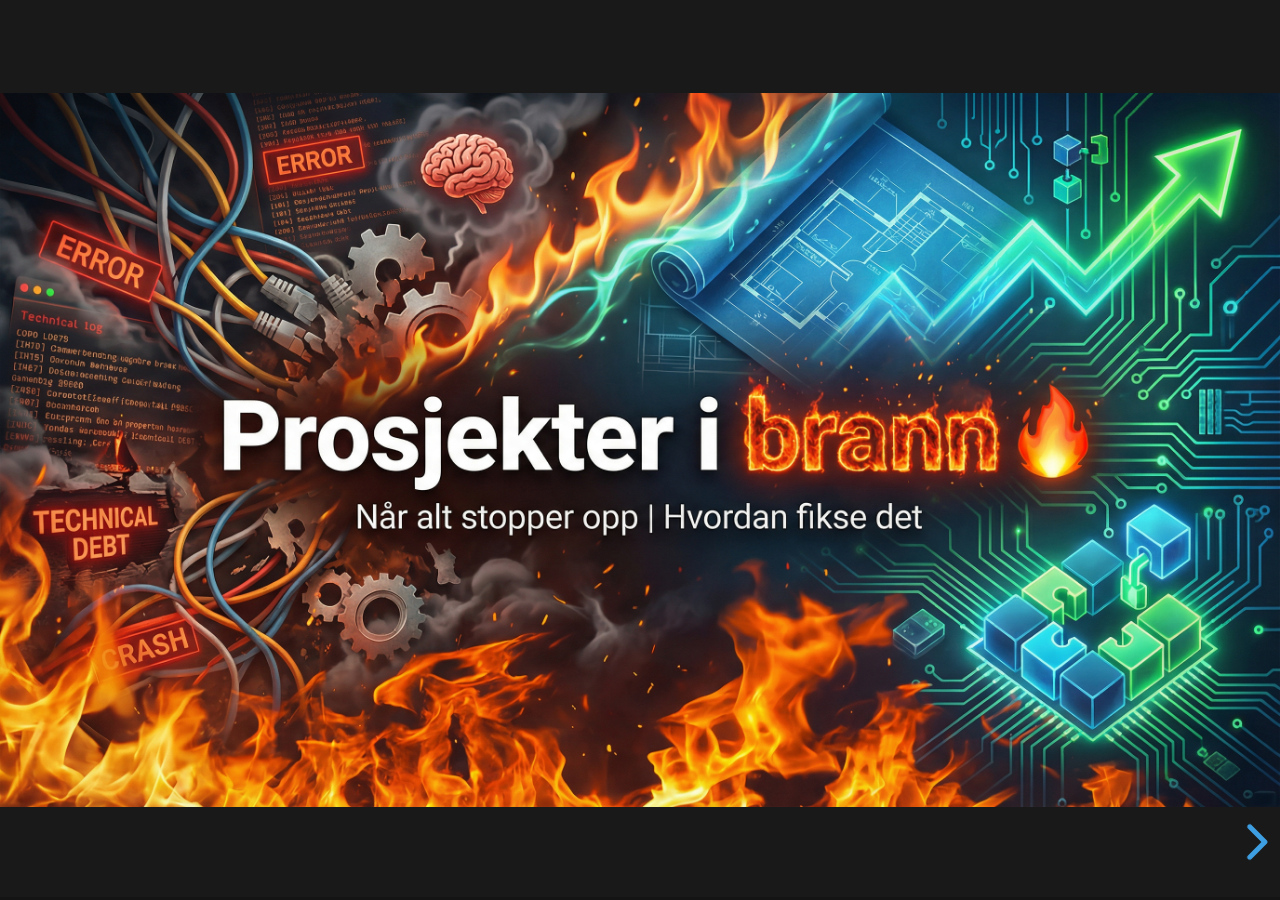
<file: index.html>
<!DOCTYPE html>
<html lang="en">
  <head>
    <meta charset="utf-8" />
    <meta name="viewport" content="width=device-width, initial-scale=1.0, maximum-scale=1.0, user-scalable=no" />

    <title>reveal.js</title>

    <link rel="stylesheet" href="dist/reset.css" />
    <link rel="stylesheet" href="dist/reveal.css" />
    <link rel="stylesheet" href="dist/theme/black.css" />

    <!-- Theme used for syntax highlighted code -->
    <link rel="stylesheet" href="plugin/highlight/monokai.css" />

    <style>
      /* only for prez, not for speaker view */
      @media screen and (min-width: 1500px) {
        .slides {
          width: 88% !important;
        }
      }

      h1,
      h2,
      h3,
      h4,
      h5 {
        text-transform: none !important;
      }

      ol,
      ul {
        font-size: 150%;
      }

      i {
        font-style: italic;
      }

      .opacity-hidden {
        opacity: 0;
      }

      blockquote {
        padding: 5px 15px !important;
      }

      .big-size {
        font-size: 12rem !important;
      }

      .bold {
        font-size: 1.2em;
        font-style: italic;
        font-weight: bold;
      }

      .small {
        font-size: 0.5em;
      }

      .big {
        font-size: 2em;
      }

      .fire {
        color: #e9083e;

        background: linear-gradient(90deg, rgb(255, 103, 35) 0%, rgb(233, 8, 62) 100% /* rgb(255, 176, 46) 10% */);
        background-clip: text;
        -webkit-background-clip: text;
        -webkit-text-fill-color: transparent;
      }

      .fire-success {
        color: #28a745;

        background: linear-gradient(90deg, rgb(53, 149, 131) 0%, rgb(40, 167, 69) 100%);
        background-clip: text;
        -webkit-background-clip: text;
        -webkit-text-fill-color: transparent;
      }
    </style>
  </head>
  <body>
    <div class="reveal">
      <div class="slides">
        <section data-background="img/brann.jpg" data-background-size="contain"></section>
        <!-- <section>
          <h1>Prosjekter i <span class="fire">brann</span>🔥</h1>
          <h2 class="fragment">Når alt <span class="fire">stopper</span> opp</h2>
          <h2 class="fragment">Hvordan <span class="fire-success">fikse</span> det</h2>
        </section> -->

        <section>
          <h1 class="fire">Problemer...</h1>
          <h2 class="fragment">Talk <span class="fire-success">akseptert</span> 🥳</h2>
        </section>

        <section data-background="img/folk/ecg.jpg"></section>
        <section data-background="img/folk/flat.jpg" data-background-size="contain"></section>
        <section>
          <h2><span class="fire">27 timer</span> forsinket berging</h2>
          <h2 class="fragment">Alle <span class="fire">fire</span> dekk havarert</h2>
          <!-- <h2 class="fragment fire">Hastekeisersnitt</h2> -->
          <h2 class="fragment"><span class="fire">Gigakollisjon</span> på E6</h2>
          <!-- <h2 class="fragment">Skal i <span class="fire">fengsel</span></h2> -->
          <!-- <h2 class="fragment">PR på <span class="fire">6,5K</span> linjer</h2> -->
        </section>
        <section data-background="img/folk/ecg.jpg"></section>
        <section data-background="img/folk/vente.jpg" data-background-size="contain"></section>
        <section data-background="img/folk/birth.jpg" data-background-size="contain"></section>

        <section data-background="img/folk/hedda.jpg" data-background-size="contain"></section>
        <!-- <section data-background="img/folk/wash.jpg" data-background-size="contain"></section>
        <section data-background="img/folk/sus.jpg" data-background-size="contain"></section> -->
        <!-- <section data-background="img/folk/attention.jpg" data-background-size="contain"></section> -->
        <!-- <section data-background="img/folk/derp.jpg" data-background-size="contain" center></section>
        <section data-background="img/folk/mute.jpg" data-background-size="contain"></section> -->
        <!-- <section data-background="img/beta.jpg"></section> -->

        <section>
          <h1>Prosjekter i <span class="fire">brann</span>🔥</h1>
          <h2 class="fragment">Ble <span class="fire-success">ekspert</span></h2>
          <h2 class="fragment">Ved et <span class="fire">uhell</span> 🤕</h2>
          <h2 class="fragment">Livet som <span class="fire">konsulent</span>?</h2>
        </section>

        <!-- <section>
          <h2>Går utviklingshastigheten <span class="fire">nedover</span>? 📉</h2>
          <h2 class="fragment">Vet ikke <span class="fire">teamet</span> hva de skal gjøre?</h2>
          <h2 class="fragment">Kommer det nye <span class="fire">feil</span> hele tiden?</h2>
        </section> -->

        <section>
          <section>
            <h1>Universum</h1>
            <h2 class="fragment fire">Prosjektleveranse</h2>
          </section>
          <section>
            <h1><span class="fire">Alvorlige</span> problemer ⚠️</h1>
            <h2 class="fragment">Dumping av <span class="fire">ikke</span> selgbare utviklere</h2>
            <!-- <h2 class="fragment">Ingen <span class="fire">struktur</span></h2> -->
            <h2 class="fragment"><span class="fire">Krise</span> teknisk gjeld</h2>
            <!-- <h2 class="fragment fire">Ansvarsfraskrivelse</h2> -->
          </section>
          <section>
            <h1>Sendt for å <span class="fire-success">fikse</span> 🛠️</h1>
            <h2 class="fragment">Hadde stoppet opp <span class="fire">helt</span></h2>
            <!-- <h2 class="fragment">Kunden på randen av <span class="fire">kollaps</span></h2>
            <h2 class="fragment">Teamet hadde <span class="fire">gitt opp</span></h2> -->
            <h2 class="fragment">Snakket via <span class="fire">advokat</span></h2>
          </section>
          <section>
            <h1>Teknisk <span class="fire">gjeld</span> 💳</h1>
            <h2 class="fragment vue">Vue 2 & Vuex</h2>
            <h2 class="fragment">
              Lite <span class="typescript">TypeScript</span> og <span class="fire">testing</span>
            </h2>
            <h2 class="fragment"><span class="fire">Bare</span> drevet i et år</h2>
            <!-- <h2 class="fragment">
              <span class="fire">Forbanna</span> kunde og <span class="fire">oppgitte</span> utviklere
            </h2> -->
          </section>
          <section>
            <h1>En ny <span class="fire-success">plan</span> 📝</h1>
            <h2 class="fragment"><span class="fire">Sparket</span> en ansatt</h2>
            <h2 class="fragment">Leide inn flere <span class="fire-success">konsulenter</span></h2>
            <h2 class="fragment"><span class="fire">Sparket</span> en konsulent</h2>
            <h1 class="fragment">Flere med <span class="adhd">ADHD</span> 🧠</h1>
            <!-- <h2 class="fragment">
              Ble <span class="fire-success">tech lead</span> & <span class="fire-success">domenekspert</span>
            </h2> -->
          </section>
          <section>
            <h1>Lift and shift 🚀</h1>
            <h2 class="fragment">Ny <span class="fire-success">arkitektur</span> 🏗️</h2>
            <h2 class="fragment">Ny <span class="fire-success">standard</span></h2>
            <h2 class="fragment"><span class="typescript">TypeScript</span> & <span class="vue">Vue 3</span></h2>
            <h2 class="fragment"><span class="designer">Design</span> i front</h2>
          </section>
          <!-- <section data-background="img/frontendDevops.png"></section> -->
          <section>
            <h1>Kunden <span class="fire-success">kjempefornøyd</span> 😊</h1>
            <h2 class="fragment">
              Fikset <span class="fire">feil</span> i prod på<span class="fire-success"> 5 min</span>
            </h2>
          </section>
          <section data-background="img/project.png"></section>
          <section>
            <h1>Jeg kom inn for <span class="fire">sent</span> ⏰</h1>
            <h1 class="fragment">Ble <span class="fire">utbrent</span></h1>
            <h1 class="fragment">Mange <span class="fire">mistet</span> jobben</h1>
            <h1 class="fragment">Jeg <span class="fire">sa opp</span> jobben min</h1>
          </section>
          <section>
            <h1>Så <span class="fire">mange</span> historier</h1>
            <!-- <h3 class="fragment"><span class="fire">Komite</span> måtte møte med <span class="fire">komite</span></h3> -->
            <h3 class="fragment">Her stiller du <span class="fire">ikke</span> spørsmål</h3>
            <!-- <h3 class="fragment">
              Planning <span class="fire">poker</span
              ><span class="fragment">, rundet <span class="fire">ned</span></span>
            </h3> -->
            <!-- <h3 class="fragment">
              <span class="fire">Alt</span> satt i kø<span class="fragment"
                >, 200 <span class="fire">før</span> lagret</span
              >
            </h3> -->
            <!-- Fjerne? -->
            <!-- <h3 class="fragment">
              Skrev om fra <span class="angular">Angular</span> til <span class="react">React</span>
            </h3> -->
            <!-- Fjerne? -->
            <!-- <h3 class="fragment">Truet med <span class="fire">anmeldelse</span> når ba om betaling</h3> -->
            <h3 class="fragment">
              Støtte <span class="fire">IE8, </span
              ><span class="fragment"> fant <span class="fire">ikke</span> IE11 ikonet</span>
            </h3>
            <h3 class="fragment">
              Sier du <span class="fire">imot meg</span> så får jeg deg <span class="fire">sparket</span>
            </h3>
          </section>
          <!-- <section data-background="img/cocaine2.jpg"></section> -->
        </section>
        <section>
          <section>
            <h1>Hvorfor skjer <span class="fire">dette</span>? 🤔</h1>
          </section>
          <section>
            <h2><span class="water">Vann</span> over hode</h2>
            <h2 class="fragment"><span class="fire">Dårlig</span> ledelse</h2>
            <!-- <h2 class="fragment"><span class="fire">Manglende</span> fokus og retning</h2> -->
            <h2 class="fragment">Mangler psykologisk <span class="fire">trygghet</span></h2>
            <h2 class="fragment"><span class="fire">Inkompetente</span> utviklere</h2>
            <h2 class="fragment">Masse <span class="fire">kokain</span></h2>
            <!-- <h2 class="fragment">Tenker ikke <span class="fire">langsiktig</span></h2> -->
          </section>
        </section>
        <section>
          <section data-auto-animate>
            <h1>Hvordan <span class="fire-success">fikse</span> det? 🛠️</h1>
            <h1 class="fragment">Kode 💻</h1>
            <h1 class="fragment">Kultur 🌐</h1>
            <h1 class="fragment">Organisering 💼</h1>
          </section>
          <section data-auto-animate>
            <h1>Kode 💻</h1>
            <h2 class="fragment">Kan <span class="fire">ikke</span> skrive om alt</h2>
            <h2 class="fragment fire-success">Modularisering</h2>
            <h2 class="fragment">Lift and <span class="fire-success">shift</span> arkitektur 🚀</h2>
            <h2 class="fragment"><span class="fire">Strangler</span> fig pattern 🌰</h2>
            <h2 class="fragment"><span class="fire-success">Redusere</span> kompleksitet</h2>
          </section>
          <section data-auto-animate>
            <h1>Kode 💻</h1>
            <h1 class="fire">Feil sted</h1>
          </section>
          <!-- <section>
            <h1>Lift and shift arkitektur 🚀</h1>
            <h2 class="fragment"><span class="fire">Stop</span> utvikling i en periode</h2>
            <h2 class="fragment">Bygg en <span class="fire-success">ny</span> arkitektur</h2>
            <h2 class="fragment">
              Legg inn <span class="fire">gamle</span>, konverter <span class="fire-success">fortløpende</span>
            </h2>
          </section>
          <section>
            <h1>Strangler facade</h1>
            <img style="max-width: 60vw" src="img/strangler.png" />
          </section> -->
          <section data-auto-animate>
            <h1>Kultur 🌐</h1>
            <h2 class="fragment fire">Cultural inertia</h2>
            <h2 class="fragment">Folk <span class="fire bold">hater</span> forandring</h2>
            <h2 class="fragment"><span class="fire-success">Supergira</span> over det nye</h2>
            <!-- <h2 class="fragment"><span class="">Utfordre</span> <span class="fire">antagelser</span></h2> -->
            <!-- <h2 class="fragment">Tenke <span class="fire-success">langsiktig</span></h2> -->
          </section>
          <section data-auto-animate>
            <h1 class="">Kode 💻</h1>
            <h1 class="">Kultur 🌐</h1>
            <h1 class="">Organisering 💼</h1>
          </section>
          <section data-auto-animate>
            <h1>Organisering 💼</h1>
            <h2 class="fragment">Få inn <span class="fire-success">nytt</span> blod</h2>
            <h2 class="fragment">Jobbe tett med <span class="fire-success">bruker</span></h2>
            <!-- <h2 class="fragment"><span class="fire-success">Domenekspert</span></h2> -->
            <h2 class="fragment designer">UX og Design</h2>
            <h2 class="fragment"><span class="fire">Feilallokering</span> 🚫</h2>
          </section>
          <section data-auto-animate>
            <h2><span class="fire">Feilallokering</span> 🚫</h2>
            <h2 class="fragment">Ikke alle <span class="fire">passer</span> til alt</h2>
            <h2 class="fragment">Fastlegen utfører <span class="fire">keisersnitt</span>❤️</h2>
            <!-- <h2 class="fragment">Bare en utvikler kan <span class="fire">dømme</span> en utvikler</h2> -->
            <!-- <h2 class="fragment"><span class="fire">Negativ</span> produktivitet</h2> -->
            <h2 class="fragment">Reduserte <span class="fire">byråkrati</span></h2>
          </section>
          <section>
            <img style="max-width: 60vw" src="img/lego.jpeg" />
            <h2 class="fragment"><span class="fire-success">Redusere</span> fremfor å legge til</h2>
          </section>
          <!-- <section>
            <h2>Autonome <span class="success">ansvarlige</span> team 🤝</h2>
            <h2 class="fragment">Gode utviklere er <span class="fire-success">mer</span> enn utviklere</h2>
            <h2 class="fragment fire-success">Domeneeksperter</h2>
          </section> -->
          <!-- <section data-background="img/frontendDevops.png"></section> -->
        </section>
        <section>
          <section>
            <h1>Hvordan <span class="fire-success">unngå</span> dette</h1>
            <h2 class="fragment">Blir fort veldig <span class="fire">dyrt</span> 💰</h2>
            <h2 class="fragment"><span class="fire">150 000kr</span> <span class="fragment"> pr dag 💸</span></h2>
          </section>
          <section data-auto-animate>
            <h1><span class="fire-success">God</span> arkitektur 🏗️</h1>
            <h2 class="fragment">Litt <span class="fire">saktere</span> i starten</h2>
            <h2 class="fragment">Men går <span class="fire-success">ikke</span> ned videre</h2>
            <h2 class="fragment">Oppstår <span class="fire-success">underveis</span></h2>
            <!-- <h2 class="fragment fire-success">Fleksibilitet</h2> -->
          </section>
          <section data-auto-animate>
            <h1><span class="fire-success">God</span> arkitektur 🏗️</h1>
            <img style="max-width: 40vw" src="img/arc2.png" />
          </section>

          <!-- <section>
            <h1>Bruk <span class="fire-success">moderne</span> verktøy 🛠️</h1>
            <h2 class="fragment knip">Knip</h2>
            <h2 class="fragment biome">Biome</h2>
            <h2 class="fragment copilot">Copilot</h2>
          </section> -->

          <section data-auto-animate>
            <h1>Ansett bare <span class="fire-success">flinke</span> folk 👨‍💻</h1>
            <h2 class="fragment">
              Bedre med <span class="fire-success">en god</span> en <span class="fire">fem ok</span> utviklere
            </h2>
            <!-- <h2 class="fragment">Kan være <span class="fire">negativ</span> produktive</h2> -->
            <!-- <h2 class="fragment"><span class="fire">Ekstremt</span> spenn</h2> -->
            <h1 class="fragment adhd">ADHD 🧠</h1>
          </section>

          <section data-auto-animate>
            <h1 class="adhd">ADHD 🧠</h1>
            <!-- <h2 class="fragment"><span class="fire">ALLE</span> sa det</h2> -->
            <h2 class="fragment"><span class="fire">Akkurat</span> over 🤏</h2>
            <h2 class="fragment">
              Annerledes<span class="fragment">, med <span class="fire-success">fordeler</span></span>
            </h2>
            <h2 class="fragment">Mange i <span class="fire-success">IT</span> bransjen</h2>
            <h1 class="fragment">Litt <span class="adhd">ADHD</span></h1>
          </section>

          <section data-auto-animate>
            <h1>Litt <span class="adhd">ADHD</span></h1>
            <!-- <h2 class="fragment">Ser flere <span class="fire-success">løsninger</span></h2> -->
            <h2 class="fragment fire-success">Hyperfokus</h2>
            <h2 class="fragment">Søker <span class="fire-success">forandring</span></h2>
            <h1 class="fragment">
              <span class="fire-success">Konkurransefortrinn</span>
            </h1>
          </section>
          <section data-auto-animate>
            <h1>
              <span class="fire-success">Konkurransefortrinn</span>
            </h1>
            <h2 class="fragment"><span class="autism">Autisme</span></h2>
            <h2 class="fragment">
              <span class="dysleksi">Dyseleksi</span> & <span class="dyskalkuli">Dyskalkuli</span>
            </h2>
            <!-- <h2 class="fragment">Dysgrafi</h2> -->
            <h2 class="fragment"><span class="tourette">Tourette</span> & <span class="bipolar">Bipolar</span></h2>
          </section>

          <section data-background="img/adhd-build3.png" data-background-size="contain"></section>

          <section>
            <h1><span class="fire">Angrer</span> litt</h1>
            <h2 class="fragment">Si at jeg har <span class="adhd">ADHD</span></h2>
            <h2 class="fragment">Folk tar <i class="fire">litt</i> valg for meg</h2>
            <h2 class="fragment">Generelt veldig <span class="fire-success">godt</span> tatt imot</h2>
            <!-- <h1 class="fragment">Psykologisk <span class="fire-success">trygghet</span> 🛡️</h1> -->
          </section>

          <section>
            <!-- <h1>Et trygt team</h1> -->
            <h1>Project <span class="fire-success">Aristotle</span></h1>
            <h2 class="fragment">Over <span class="fire-success">180</span> team</h2>
            <h2 class="fragment">Viktigste faktor i <span class="fire-success">suksess</span>?</h2>
          </section>

          <section data-auto-animate>
            <h1>Psykologisk <span class="fire-success">trygghet</span> 🛡️</h1>
            <h2 class="fragment">Stille <span class="fire-success">spørsmål</span>❓</h2>
            <h2 class="fragment">Utfordre <span class="fire-success">antagelser</span> 🤔</h2>
            <h2 class="fragment">Bekrefte <span class="fire-success">forståelse</span> ✅</h2>
            <h2 class="fragment">Si du <span class="fire">ikke</span> fortstår 😕</h2>
            <h2 class="fragment">Konflikt <span class="fire-success">toleranse</span> ⚔️</h2>
          </section>

          <!-- <section data-auto-animate>
            <h1>Psykologisk <span class="fire-success">trygghet</span> 🛡️</h1>
            <h2 class="fragment">Hvem <span class="fire">brakk</span> CI?</h2>
          </section> -->

          <section>
            <h1>Kast inn <span class="fire">håndkleet</span></h1>
            <h2 class="fragment">Ikke stå til du <span class="fire">brenner</span> ut</h2>
            <h2 class="fragment">Noen ganger må det <span class="fire">brenne</span> 🔥</h2>
            <!-- <h2 class="fragment">Kan jo ikke gå til <span class="fire">lederens</span> leder</h2> -->
            <h2 class="fragment">
              Nytt <span class="fire-success">prosjekt</span
              ><span class="fragment">, eller <span class="fire-success">jobb</span></span>
            </h2>
            <!-- <h2 class="fragment">Lett når du har en jobb</h2> -->
          </section>

          <!-- <section data-auto-animate>
            <h2 class="">Konflikt <span class="fire-success">toleranse</span> ⚔️</h2>
            <h2 class="fragment">Autonome <span class="success">ansvarlige</span> team 🤝</h2>
            <h2 class="fragment">Ingen er <span class="fire">bare</span> utvikler</h2>
            <h2 class="fragment devops">DevOps ♾️</h2>
            <h2 class="fragment designer">UX & DX ✨</h2>         
          </section> -->
        </section>
        <!-- <section> -->
        <!-- <section>
            <h1>Du trenger en <span class="fire-success">ekspert</span> 🧑‍💻</h1>
            <h2 class="fragment"><span class="fire-success">Bindeledd</span> mellom utvikling og kunde</h2>
            <h2 class="fragment">Noen som sier ifra når ting er <span class="fire">feil</span></h2>
            <h2 class="fragment">Trenger <span class="fire-success">friske</span> øyne 👀</h2>
            <h2 class="fragment">Noen med <span class="bold">mye</span> <span class="fire-success">erfaring</span></h2>
            <h2 class="fragment">Gjerne litt <span class="fire-success">ADHD</span></h2>
          </section> -->
        <!-- </section> -->
        <section>
          <h1>Hva <span class="fire-success">lærte</span> jeg? 📚</h1>
          <h1 class="fragment">Jeg kom for <span class="fire">sent</span></h1>
          <h2 class="fragment"><span class="fire">Dyrt</span> å fikse💸</h2>
          <h2 class="fragment"><span class="fire-success">Billig</span> å justere</h2>
        </section>
        <!-- <section>
          <h1>Tenke <span class="fire-success">større</span> 💭</h1>
          <h2 class="fragment">Store <span class="fire">problemer</span></h2>
          <h2 class="fragment">Større <span class="fire">risiko</span></h2>
          <h2 class="fragment">Ikke mal veggen før du <span class="fire">bytter</span> den 🖌️</h2>
        </section> -->
        <section>
          <h1>Du skulle ha startet <span class="fire">i går</span> ⏳</h1>
          <h2 class="fragment">Jan <span class="fire-success">Greger</span> Hemb</h2>
          <h2 class="fragment jpro">JPro</h2>
          <h2 class="fragment"><span class="fire-success">Curious Programming</span> 📺</h2>
          <h2 class="fragment"><span class="fire-success">Takk</span> for meg 👋</h2>
        </section>
        <!-- <section>Ekstra slides</section>

        <section>
          <h2>Kunden vet <span class="fire">problemet</span></h2>
          <h2 class="fragment">Vi finner <span class="fire-success">løsningen</span></h2>
          <h2 class="fragment">Kunden <span class="fire-success">bekrefter</span> at det ble løst</h2>
          <h2 class="fragment">Iterere igjennom <span class="fire-success">ofte</span></h2>
        </section>
        <section>
          <h1 class=""><span class="fire-success">Produkteier</span> 👨‍💼</h1>
          <h2 class="fragment">Over <span class="fire">prosjektleder</span></h2>
          <h2 class="fragment"><span class="fire">Prosjekt</span> vs <span class="fire-success">produkt</span></h2>
        </section>
        <section>
          <h1>Teknisk <span class="fire">gjeld</span> 💳</h1>
          <h2 class="fragment"><span class="fire">Bryr</span> vi oss?</h2>
          <h2 class="fragment">Vokser <span class="fire">eksponensielt</span></h2>
          <h2 class="fragment fire">Minefelt</h2>
          <h1 class="fragment">Teknisk <span class="fire-success">fleksibilitet</span></h1>
        </section>
        <section>
          <h1><span class="fire">IKKE START MED KODE!</span> 🚫</h1>
          <h2 class="fragment">Bli kjent med <span class="fire-success">alle</span></h2>
          <h2 class="fragment">Hvor er vi på <span class="fire-success">vei</span>?</h2>
          <h2 class="fragment">
            Bygge <span class="small fire-success">smått</span>, tenke <span class="big fire-success">stort</span>
          </h2>
        </section>

        <section>
          <h1><span class="fire-success">Pragmatiske</span> utviklere 👨‍💻</h1>
          <h2 class="fragment">Forstår <span class="fire-success">hvorfor</span></h2>
          <h2 class="fragment">Velger <span class="fire-success">rett</span> verktøy</h2>
          <h2 class="fragment">Ikke <span class="fire">Redux</span></h2>
          <h2 class="fragment"><span class="fire">Jagerflytur</span> til London ✈️</h2>
          <h2 class="fragment">Vet <span class="fire">konsekvensen</span> før valget er tatt</h2>
        </section> -->
      </div>
    </div>

    <script src="dist/reveal.js"></script>
    <script src="plugin/notes/notes.js"></script>
    <script src="plugin/markdown/markdown.js"></script>
    <script src="plugin/highlight/highlight.js"></script>
    <link rel="stylesheet" href="product-colors.css" />
    <script>
      // More info about initialization & config:
      // - https://revealjs.com/initialization/
      // - https://revealjs.com/config/
      Reveal.initialize({
        hash: true,
        // view: "scroll",
        // scrollProgress: true,

        // Learn about plugins: https://revealjs.com/plugins/
        plugins: [RevealMarkdown, RevealHighlight, RevealNotes],
      });
    </script>
  </body>
</html>
</file>
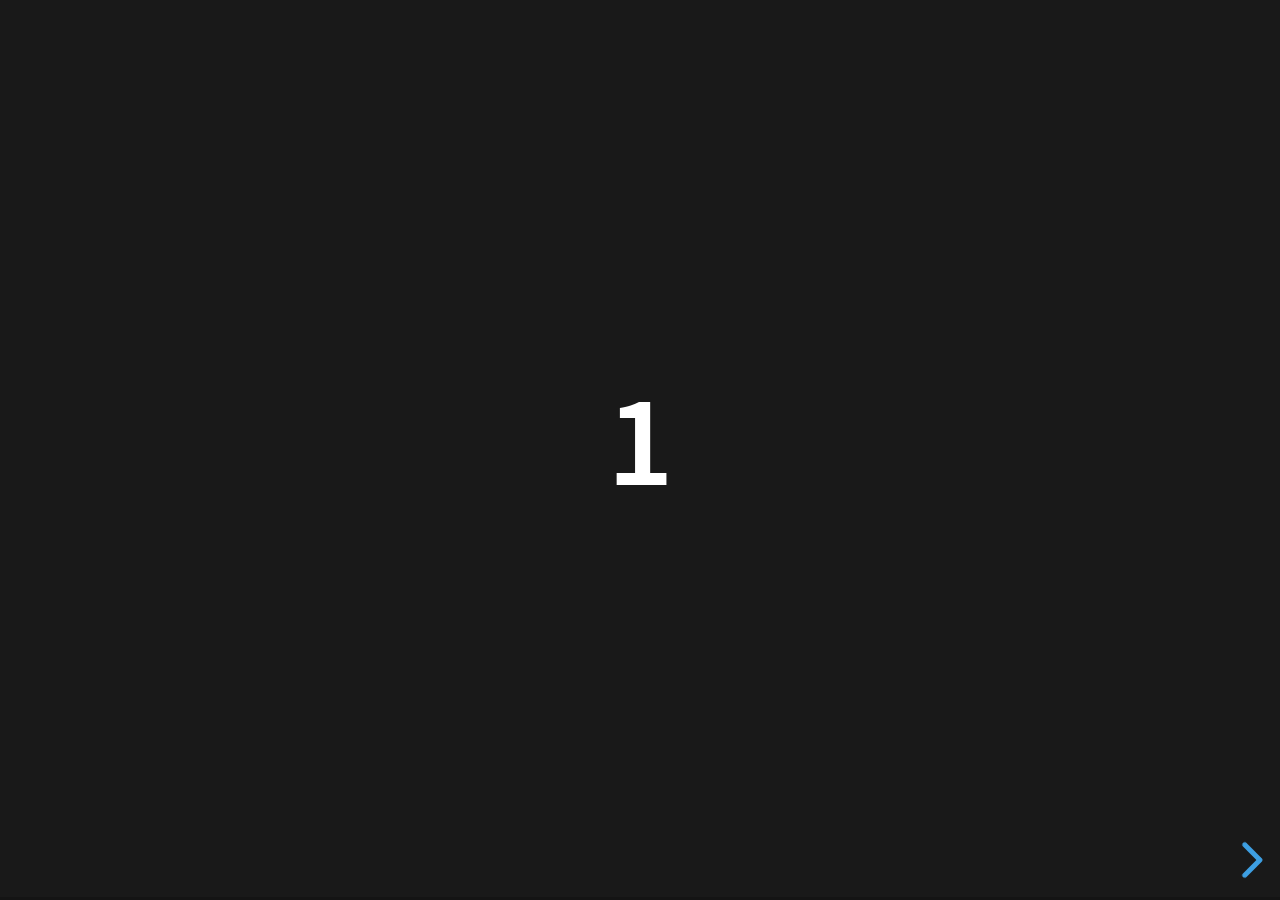
<file: examples/500-slides.html>
<!doctype html>
<html lang="en">
	<head>
		<meta charset="utf-8">

		<title>reveal.js - 500 slides</title>

		<meta name="viewport" content="width=device-width, initial-scale=1.0, maximum-scale=1.0, user-scalable=no">

		<link rel="stylesheet" href="../dist/reveal.css">
		<link rel="stylesheet" href="../dist/theme/black.css">
	</head>

	<body>
		<div class="reveal">
			<div class="slides">
				<section><h1>1</h1></section>
				<section><h1>2</h1></section>
				<section><h1>3</h1></section>
				<section><h1>4</h1></section>
				<section><h1>5</h1></section>
				<section><h1>6</h1></section>
				<section><h1>7</h1></section>
				<section><h1>8</h1></section>
				<section><h1>9</h1></section>
				<section><h1>10</h1></section>
				<section><h1>11</h1></section>
				<section><h1>12</h1></section>
				<section><h1>13</h1></section>
				<section><h1>14</h1></section>
				<section><h1>15</h1></section>
				<section><h1>16</h1></section>
				<section><h1>17</h1></section>
				<section><h1>18</h1></section>
				<section><h1>19</h1></section>
				<section><h1>20</h1></section>
				<section><h1>21</h1></section>
				<section><h1>22</h1></section>
				<section><h1>23</h1></section>
				<section><h1>24</h1></section>
				<section><h1>25</h1></section>
				<section><h1>26</h1></section>
				<section><h1>27</h1></section>
				<section><h1>28</h1></section>
				<section><h1>29</h1></section>
				<section><h1>30</h1></section>
				<section><h1>31</h1></section>
				<section><h1>32</h1></section>
				<section><h1>33</h1></section>
				<section><h1>34</h1></section>
				<section><h1>35</h1></section>
				<section><h1>36</h1></section>
				<section><h1>37</h1></section>
				<section><h1>38</h1></section>
				<section><h1>39</h1></section>
				<section><h1>40</h1></section>
				<section><h1>41</h1></section>
				<section><h1>42</h1></section>
				<section><h1>43</h1></section>
				<section><h1>44</h1></section>
				<section><h1>45</h1></section>
				<section><h1>46</h1></section>
				<section><h1>47</h1></section>
				<section><h1>48</h1></section>
				<section><h1>49</h1></section>
				<section><h1>50</h1></section>
				<section><h1>51</h1></section>
				<section><h1>52</h1></section>
				<section><h1>53</h1></section>
				<section><h1>54</h1></section>
				<section><h1>55</h1></section>
				<section><h1>56</h1></section>
				<section><h1>57</h1></section>
				<section><h1>58</h1></section>
				<section><h1>59</h1></section>
				<section><h1>60</h1></section>
				<section><h1>61</h1></section>
				<section><h1>62</h1></section>
				<section><h1>63</h1></section>
				<section><h1>64</h1></section>
				<section><h1>65</h1></section>
				<section><h1>66</h1></section>
				<section><h1>67</h1></section>
				<section><h1>68</h1></section>
				<section><h1>69</h1></section>
				<section><h1>70</h1></section>
				<section><h1>71</h1></section>
				<section><h1>72</h1></section>
				<section><h1>73</h1></section>
				<section><h1>74</h1></section>
				<section><h1>75</h1></section>
				<section><h1>76</h1></section>
				<section><h1>77</h1></section>
				<section><h1>78</h1></section>
				<section><h1>79</h1></section>
				<section><h1>80</h1></section>
				<section><h1>81</h1></section>
				<section><h1>82</h1></section>
				<section><h1>83</h1></section>
				<section><h1>84</h1></section>
				<section><h1>85</h1></section>
				<section><h1>86</h1></section>
				<section><h1>87</h1></section>
				<section><h1>88</h1></section>
				<section><h1>89</h1></section>
				<section><h1>90</h1></section>
				<section><h1>91</h1></section>
				<section><h1>92</h1></section>
				<section><h1>93</h1></section>
				<section><h1>94</h1></section>
				<section><h1>95</h1></section>
				<section><h1>96</h1></section>
				<section><h1>97</h1></section>
				<section><h1>98</h1></section>
				<section><h1>99</h1></section>
				<section><h1>100</h1></section>
				<section><h1>101</h1></section>
				<section><h1>102</h1></section>
				<section><h1>103</h1></section>
				<section><h1>104</h1></section>
				<section><h1>105</h1></section>
				<section><h1>106</h1></section>
				<section><h1>107</h1></section>
				<section><h1>108</h1></section>
				<section><h1>109</h1></section>
				<section><h1>110</h1></section>
				<section><h1>111</h1></section>
				<section><h1>112</h1></section>
				<section><h1>113</h1></section>
				<section><h1>114</h1></section>
				<section><h1>115</h1></section>
				<section><h1>116</h1></section>
				<section><h1>117</h1></section>
				<section><h1>118</h1></section>
				<section><h1>119</h1></section>
				<section><h1>120</h1></section>
				<section><h1>121</h1></section>
				<section><h1>122</h1></section>
				<section><h1>123</h1></section>
				<section><h1>124</h1></section>
				<section><h1>125</h1></section>
				<section><h1>126</h1></section>
				<section><h1>127</h1></section>
				<section><h1>128</h1></section>
				<section><h1>129</h1></section>
				<section><h1>130</h1></section>
				<section><h1>131</h1></section>
				<section><h1>132</h1></section>
				<section><h1>133</h1></section>
				<section><h1>134</h1></section>
				<section><h1>135</h1></section>
				<section><h1>136</h1></section>
				<section><h1>137</h1></section>
				<section><h1>138</h1></section>
				<section><h1>139</h1></section>
				<section><h1>140</h1></section>
				<section><h1>141</h1></section>
				<section><h1>142</h1></section>
				<section><h1>143</h1></section>
				<section><h1>144</h1></section>
				<section><h1>145</h1></section>
				<section><h1>146</h1></section>
				<section><h1>147</h1></section>
				<section><h1>148</h1></section>
				<section><h1>149</h1></section>
				<section><h1>150</h1></section>
				<section><h1>151</h1></section>
				<section><h1>152</h1></section>
				<section><h1>153</h1></section>
				<section><h1>154</h1></section>
				<section><h1>155</h1></section>
				<section><h1>156</h1></section>
				<section><h1>157</h1></section>
				<section><h1>158</h1></section>
				<section><h1>159</h1></section>
				<section><h1>160</h1></section>
				<section><h1>161</h1></section>
				<section><h1>162</h1></section>
				<section><h1>163</h1></section>
				<section><h1>164</h1></section>
				<section><h1>165</h1></section>
				<section><h1>166</h1></section>
				<section><h1>167</h1></section>
				<section><h1>168</h1></section>
				<section><h1>169</h1></section>
				<section><h1>170</h1></section>
				<section><h1>171</h1></section>
				<section><h1>172</h1></section>
				<section><h1>173</h1></section>
				<section><h1>174</h1></section>
				<section><h1>175</h1></section>
				<section><h1>176</h1></section>
				<section><h1>177</h1></section>
				<section><h1>178</h1></section>
				<section><h1>179</h1></section>
				<section><h1>180</h1></section>
				<section><h1>181</h1></section>
				<section><h1>182</h1></section>
				<section><h1>183</h1></section>
				<section><h1>184</h1></section>
				<section><h1>185</h1></section>
				<section><h1>186</h1></section>
				<section><h1>187</h1></section>
				<section><h1>188</h1></section>
				<section><h1>189</h1></section>
				<section><h1>190</h1></section>
				<section><h1>191</h1></section>
				<section><h1>192</h1></section>
				<section><h1>193</h1></section>
				<section><h1>194</h1></section>
				<section><h1>195</h1></section>
				<section><h1>196</h1></section>
				<section><h1>197</h1></section>
				<section><h1>198</h1></section>
				<section><h1>199</h1></section>
				<section><h1>200</h1></section>
				<section><h1>201</h1></section>
				<section><h1>202</h1></section>
				<section><h1>203</h1></section>
				<section><h1>204</h1></section>
				<section><h1>205</h1></section>
				<section><h1>206</h1></section>
				<section><h1>207</h1></section>
				<section><h1>208</h1></section>
				<section><h1>209</h1></section>
				<section><h1>210</h1></section>
				<section><h1>211</h1></section>
				<section><h1>212</h1></section>
				<section><h1>213</h1></section>
				<section><h1>214</h1></section>
				<section><h1>215</h1></section>
				<section><h1>216</h1></section>
				<section><h1>217</h1></section>
				<section><h1>218</h1></section>
				<section><h1>219</h1></section>
				<section><h1>220</h1></section>
				<section><h1>221</h1></section>
				<section><h1>222</h1></section>
				<section><h1>223</h1></section>
				<section><h1>224</h1></section>
				<section><h1>225</h1></section>
				<section><h1>226</h1></section>
				<section><h1>227</h1></section>
				<section><h1>228</h1></section>
				<section><h1>229</h1></section>
				<section><h1>230</h1></section>
				<section><h1>231</h1></section>
				<section><h1>232</h1></section>
				<section><h1>233</h1></section>
				<section><h1>234</h1></section>
				<section><h1>235</h1></section>
				<section><h1>236</h1></section>
				<section><h1>237</h1></section>
				<section><h1>238</h1></section>
				<section><h1>239</h1></section>
				<section><h1>240</h1></section>
				<section><h1>241</h1></section>
				<section><h1>242</h1></section>
				<section><h1>243</h1></section>
				<section><h1>244</h1></section>
				<section><h1>245</h1></section>
				<section><h1>246</h1></section>
				<section><h1>247</h1></section>
				<section><h1>248</h1></section>
				<section><h1>249</h1></section>
				<section><h1>250</h1></section>
				<section><h1>251</h1></section>
				<section><h1>252</h1></section>
				<section><h1>253</h1></section>
				<section><h1>254</h1></section>
				<section><h1>255</h1></section>
				<section><h1>256</h1></section>
				<section><h1>257</h1></section>
				<section><h1>258</h1></section>
				<section><h1>259</h1></section>
				<section><h1>260</h1></section>
				<section><h1>261</h1></section>
				<section><h1>262</h1></section>
				<section><h1>263</h1></section>
				<section><h1>264</h1></section>
				<section><h1>265</h1></section>
				<section><h1>266</h1></section>
				<section><h1>267</h1></section>
				<section><h1>268</h1></section>
				<section><h1>269</h1></section>
				<section><h1>270</h1></section>
				<section><h1>271</h1></section>
				<section><h1>272</h1></section>
				<section><h1>273</h1></section>
				<section><h1>274</h1></section>
				<section><h1>275</h1></section>
				<section><h1>276</h1></section>
				<section><h1>277</h1></section>
				<section><h1>278</h1></section>
				<section><h1>279</h1></section>
				<section><h1>280</h1></section>
				<section><h1>281</h1></section>
				<section><h1>282</h1></section>
				<section><h1>283</h1></section>
				<section><h1>284</h1></section>
				<section><h1>285</h1></section>
				<section><h1>286</h1></section>
				<section><h1>287</h1></section>
				<section><h1>288</h1></section>
				<section><h1>289</h1></section>
				<section><h1>290</h1></section>
				<section><h1>291</h1></section>
				<section><h1>292</h1></section>
				<section><h1>293</h1></section>
				<section><h1>294</h1></section>
				<section><h1>295</h1></section>
				<section><h1>296</h1></section>
				<section><h1>297</h1></section>
				<section><h1>298</h1></section>
				<section><h1>299</h1></section>
				<section><h1>300</h1></section>
				<section><h1>301</h1></section>
				<section><h1>302</h1></section>
				<section><h1>303</h1></section>
				<section><h1>304</h1></section>
				<section><h1>305</h1></section>
				<section><h1>306</h1></section>
				<section><h1>307</h1></section>
				<section><h1>308</h1></section>
				<section><h1>309</h1></section>
				<section><h1>310</h1></section>
				<section><h1>311</h1></section>
				<section><h1>312</h1></section>
				<section><h1>313</h1></section>
				<section><h1>314</h1></section>
				<section><h1>315</h1></section>
				<section><h1>316</h1></section>
				<section><h1>317</h1></section>
				<section><h1>318</h1></section>
				<section><h1>319</h1></section>
				<section><h1>320</h1></section>
				<section><h1>321</h1></section>
				<section><h1>322</h1></section>
				<section><h1>323</h1></section>
				<section><h1>324</h1></section>
				<section><h1>325</h1></section>
				<section><h1>326</h1></section>
				<section><h1>327</h1></section>
				<section><h1>328</h1></section>
				<section><h1>329</h1></section>
				<section><h1>330</h1></section>
				<section><h1>331</h1></section>
				<section><h1>332</h1></section>
				<section><h1>333</h1></section>
				<section><h1>334</h1></section>
				<section><h1>335</h1></section>
				<section><h1>336</h1></section>
				<section><h1>337</h1></section>
				<section><h1>338</h1></section>
				<section><h1>339</h1></section>
				<section><h1>340</h1></section>
				<section><h1>341</h1></section>
				<section><h1>342</h1></section>
				<section><h1>343</h1></section>
				<section><h1>344</h1></section>
				<section><h1>345</h1></section>
				<section><h1>346</h1></section>
				<section><h1>347</h1></section>
				<section><h1>348</h1></section>
				<section><h1>349</h1></section>
				<section><h1>350</h1></section>
				<section><h1>351</h1></section>
				<section><h1>352</h1></section>
				<section><h1>353</h1></section>
				<section><h1>354</h1></section>
				<section><h1>355</h1></section>
				<section><h1>356</h1></section>
				<section><h1>357</h1></section>
				<section><h1>358</h1></section>
				<section><h1>359</h1></section>
				<section><h1>360</h1></section>
				<section><h1>361</h1></section>
				<section><h1>362</h1></section>
				<section><h1>363</h1></section>
				<section><h1>364</h1></section>
				<section><h1>365</h1></section>
				<section><h1>366</h1></section>
				<section><h1>367</h1></section>
				<section><h1>368</h1></section>
				<section><h1>369</h1></section>
				<section><h1>370</h1></section>
				<section><h1>371</h1></section>
				<section><h1>372</h1></section>
				<section><h1>373</h1></section>
				<section><h1>374</h1></section>
				<section><h1>375</h1></section>
				<section><h1>376</h1></section>
				<section><h1>377</h1></section>
				<section><h1>378</h1></section>
				<section><h1>379</h1></section>
				<section><h1>380</h1></section>
				<section><h1>381</h1></section>
				<section><h1>382</h1></section>
				<section><h1>383</h1></section>
				<section><h1>384</h1></section>
				<section><h1>385</h1></section>
				<section><h1>386</h1></section>
				<section><h1>387</h1></section>
				<section><h1>388</h1></section>
				<section><h1>389</h1></section>
				<section><h1>390</h1></section>
				<section><h1>391</h1></section>
				<section><h1>392</h1></section>
				<section><h1>393</h1></section>
				<section><h1>394</h1></section>
				<section><h1>395</h1></section>
				<section><h1>396</h1></section>
				<section><h1>397</h1></section>
				<section><h1>398</h1></section>
				<section><h1>399</h1></section>
				<section><h1>400</h1></section>
				<section><h1>401</h1></section>
				<section><h1>402</h1></section>
				<section><h1>403</h1></section>
				<section><h1>404</h1></section>
				<section><h1>405</h1></section>
				<section><h1>406</h1></section>
				<section><h1>407</h1></section>
				<section><h1>408</h1></section>
				<section><h1>409</h1></section>
				<section><h1>410</h1></section>
				<section><h1>411</h1></section>
				<section><h1>412</h1></section>
				<section><h1>413</h1></section>
				<section><h1>414</h1></section>
				<section><h1>415</h1></section>
				<section><h1>416</h1></section>
				<section><h1>417</h1></section>
				<section><h1>418</h1></section>
				<section><h1>419</h1></section>
				<section><h1>420</h1></section>
				<section><h1>421</h1></section>
				<section><h1>422</h1></section>
				<section><h1>423</h1></section>
				<section><h1>424</h1></section>
				<section><h1>425</h1></section>
				<section><h1>426</h1></section>
				<section><h1>427</h1></section>
				<section><h1>428</h1></section>
				<section><h1>429</h1></section>
				<section><h1>430</h1></section>
				<section><h1>431</h1></section>
				<section><h1>432</h1></section>
				<section><h1>433</h1></section>
				<section><h1>434</h1></section>
				<section><h1>435</h1></section>
				<section><h1>436</h1></section>
				<section><h1>437</h1></section>
				<section><h1>438</h1></section>
				<section><h1>439</h1></section>
				<section><h1>440</h1></section>
				<section><h1>441</h1></section>
				<section><h1>442</h1></section>
				<section><h1>443</h1></section>
				<section><h1>444</h1></section>
				<section><h1>445</h1></section>
				<section><h1>446</h1></section>
				<section><h1>447</h1></section>
				<section><h1>448</h1></section>
				<section><h1>449</h1></section>
				<section><h1>450</h1></section>
				<section><h1>451</h1></section>
				<section><h1>452</h1></section>
				<section><h1>453</h1></section>
				<section><h1>454</h1></section>
				<section><h1>455</h1></section>
				<section><h1>456</h1></section>
				<section><h1>457</h1></section>
				<section><h1>458</h1></section>
				<section><h1>459</h1></section>
				<section><h1>460</h1></section>
				<section><h1>461</h1></section>
				<section><h1>462</h1></section>
				<section><h1>463</h1></section>
				<section><h1>464</h1></section>
				<section><h1>465</h1></section>
				<section><h1>466</h1></section>
				<section><h1>467</h1></section>
				<section><h1>468</h1></section>
				<section><h1>469</h1></section>
				<section><h1>470</h1></section>
				<section><h1>471</h1></section>
				<section><h1>472</h1></section>
				<section><h1>473</h1></section>
				<section><h1>474</h1></section>
				<section><h1>475</h1></section>
				<section><h1>476</h1></section>
				<section><h1>477</h1></section>
				<section><h1>478</h1></section>
				<section><h1>479</h1></section>
				<section><h1>480</h1></section>
				<section><h1>481</h1></section>
				<section><h1>482</h1></section>
				<section><h1>483</h1></section>
				<section><h1>484</h1></section>
				<section><h1>485</h1></section>
				<section><h1>486</h1></section>
				<section><h1>487</h1></section>
				<section><h1>488</h1></section>
				<section><h1>489</h1></section>
				<section><h1>490</h1></section>
				<section><h1>491</h1></section>
				<section><h1>492</h1></section>
				<section><h1>493</h1></section>
				<section><h1>494</h1></section>
				<section><h1>495</h1></section>
				<section><h1>496</h1></section>
				<section><h1>497</h1></section>
				<section><h1>498</h1></section>
				<section><h1>499</h1></section>
			</div>
		</div>

		<script src="../dist/reveal.js"></script>
		<script>
			Reveal.initialize({
				transition: 'linear'
			});
		</script>
	</body>
</html>
</file>
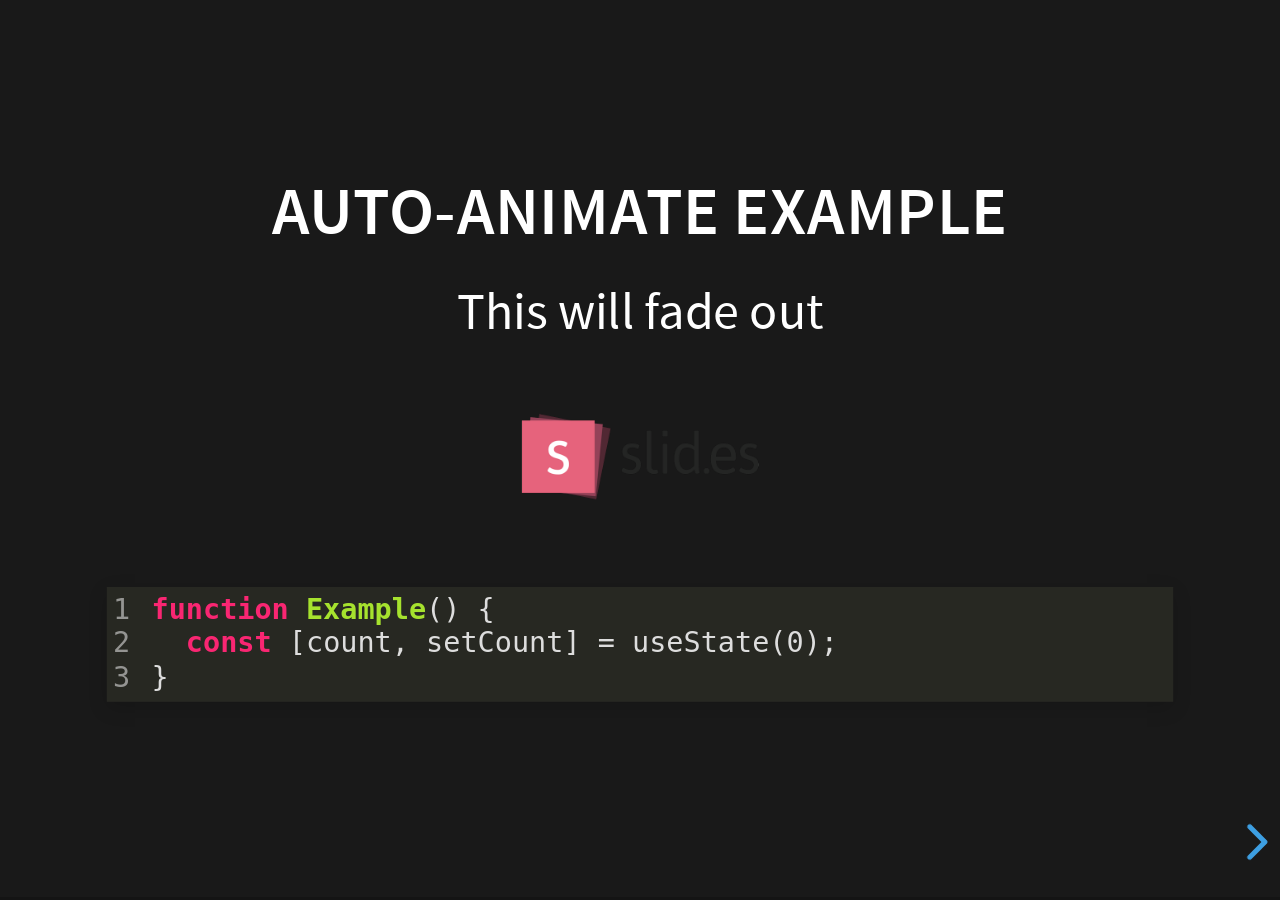
<file: examples/auto-animate.html>
<!doctype html>
<html lang="en">

	<head>
		<meta charset="utf-8">

		<title>reveal.js - Auto Animate</title>

		<meta name="viewport" content="width=device-width, initial-scale=1.0, maximum-scale=1.0, user-scalable=no">

		<link rel="stylesheet" href="../dist/reveal.css">
		<link rel="stylesheet" href="../dist/theme/black.css" id="theme">
		<link rel="stylesheet" href="../plugin/highlight/monokai.css">
	</head>

	<body>

		<div class="reveal">

			<div class="slides">
				<section data-auto-animate data-auto-animate-unmatched="fade">
					<h3>Auto-Animate Example</h3>
					<p>This will fade out</p>
					<img src="assets/image1.png" style="height: 100px;">
					<pre data-id="code"><code data-line-numbers class="hljs" data-trim>
						function Example() {
						  const [count, setCount] = useState(0);
						}
					</code></pre>
				</section>
				<section data-auto-animate data-auto-animate-unmatched="fade">
					<h3>Auto-Animate Example</h3>
					<p style="opacity: 0.2; margin-top: 100px;">This will fade out</p>
					<p>This element is unmatched</p>
					<img src="assets/image1.png" style="height: 150px;">
					<pre data-id="code"><code data-line-numbers class="hljs" data-trim>
						function Example() {
						  New line!
						  const [count, setCount] = useState(0);
						}
					</code></pre>
				</section>

				<section data-auto-animate>
					<p data-id="text-props" style="background: #555; line-height: 1em; letter-spacing: 0em;">Line Height & Letter Spacing</p>
				</section>
				<section data-auto-animate>
					<p data-id="text-props" style="background: #555; line-height: 3em; letter-spacing: 0.2em;">Line Height & Letter Spacing</p>
				</section>

				<section>
					<section data-auto-animate>
						<pre data-id="code"><code data-line-numbers class="hljs" data-trim>
							import React, { useState } from 'react';

							function Example() {
							  const [count, setCount] = useState(0);

							  return (
							    ...
							  );
							}
						</code></pre>
					</section>
					<section data-auto-animate>
						<pre data-id="code"><code data-line-numbers class="hljs" data-trim>
							function Example() {
							  const [count, setCount] = useState(0);

							  return (
							    &lt;div&gt;
							      &lt;p&gt;You clicked {count} times&lt;/p&gt;
							      &lt;button onClick={() =&gt; setCount(count + 1)}&gt;
							        Click me
							      &lt;/button&gt;
							    &lt;/div&gt;
							  );
							}
						</code></pre>
					</section>
					<section data-auto-animate>
						<pre data-id="code"><code data-line-numbers class="hljs" data-trim>
							function Example() {
							  // A comment!
							  const [count, setCount] = useState(0);

							  return (
							    &lt;div&gt;
							      &lt;p&gt;You clicked {count} times&lt;/p&gt;
							      &lt;button onClick={() =&gt; setCount(count + 1)}&gt;
							        Click me
							      &lt;/button&gt;
							    &lt;/div&gt;
							  );
							}
						</code></pre>
					</section>
				</section>

				<section>
					<section data-auto-animate>
						<h3>Swapping list items</h3>
						<ul>
							<li>One</li>
							<li>Two</li>
							<li>Three</li>
						</ul>
					</section>
					<section data-auto-animate>
						<h3>Swapping list items</h3>
						<ul>
							<li>Two</li>
							<li>One</li>
							<li>Three</li>
						</ul>
					</section>
					<section data-auto-animate>
						<h3>Swapping list items</h3>
						<ul>
							<li>Two</li>
							<li>Three</li>
							<li>One</li>
						</ul>
					</section>
				</section>

				<section data-auto-animate style="height: 600px">
					<h3 style="opacity: 0.3; font-size: 18px;">SLIDE 1</h3>
					<h2 data-id="title" style="margin-top: 260px;">Animate Anything</h2>
					<div data-id="1" style="background: white; position: absolute; top: 150px; left: 16%; width: 60px; height: 60px;"></div>
					<div data-id="2" style="background: white; position: absolute; top: 150px; left: 36%; width: 60px; height: 60px;"></div>
					<div data-id="3" style="background: white; position: absolute; top: 150px; left: 56%; width: 60px; height: 60px;"></div>
					<div data-id="4" style="background: white; position: absolute; top: 150px; left: 76%; width: 60px; height: 60px;"></div>
				</section>
				<section data-auto-animate style="height: 600px">
					<h3 style="opacity: 0.3; font-size: 18px;">SLIDE 2</h3>
					<h2 data-id="title" style="margin-top: 500px">With Auto Animate</h2>
					<div data-id="1" style="background: cyan; position: absolute; bottom: 190px; left: 16%; width: 60px; height: 60px;"></div>
					<div data-id="2" style="background: magenta; position: absolute; bottom: 190px; left: 36%; width: 60px; height: 160px;"></div>
					<div data-id="3" style="background: yellow; position: absolute; bottom: 190px; left: 56%; width: 60px; height: 260px;"></div>
					<div data-id="4" style="background: red; position: absolute; bottom: 190px; left: 76%; width: 60px; height: 360px;"></div>
				</section>
				<section data-auto-animate style="height: 600px">
					<h3 style="opacity: 0.3; font-size: 18px;">SLIDE 3</h3>
					<h2 data-id="title" style="margin-top: 500px; opacity: 0;">With Auto Animate</h2>
					<div data-id="1" style="background: cyan; position: absolute; top: 50%; left: 50%; width: 400px; height: 400px; margin: -200px 0 0 -200px; border-radius: 400px;"></div>
					<div data-id="2" style="background: magenta; position: absolute; top: 50%; left: 50%; width: 300px; height: 300px; margin: -150px 0 0 -150px; border-radius: 400px;"></div>
					<div data-id="3" style="background: yellow; position: absolute; top: 50%; left: 50%; width: 200px; height: 200px; margin: -100px 0 0 -100px; border-radius: 400px;"></div>
					<div data-id="4" style="background: red; position: absolute; top: 50%; left: 50%; width: 100px; height: 100px; margin: -50px 0 0 -50px; border-radius: 400px;"></div>
				</section>
				<section data-auto-animate style="height: 600px">
					<h3 style="opacity: 0.3; font-size: 18px;">SLIDE 3</h3>
					<h2 data-id="title" style="margin-top: 500px; opacity: 0;">With Auto Animate</h2>
					<div data-id="1" style="background: red; position: absolute; top: 250px; left: 16%; width: 60px; height: 60px;"></div>
					<div data-id="2" style="background: yellow; position: absolute; top: 250px; left: 36%; width: 60px; height: 60px;"></div>
					<div data-id="3" style="background: magenta; position: absolute; top: 250px; left: 56%; width: 60px; height: 60px;"></div>
					<div data-id="4" style="background: cyan; position: absolute; top: 250px; left: 76%; width: 60px; height: 60px;"></div>
				</section>

				<section data-auto-animate data-auto-animate-id="a">
					<h2>data-auto-animate-id="a"</h2>
					<h3>A1</h3>
				</section>
				<section data-auto-animate data-auto-animate-id="a">
					<h2>data-auto-animate-id="a"</h2>
					<h3>A1</h3>
					<h3>A2</h3>
				</section>
				<section data-auto-animate data-auto-animate-id="b">
					<h2>data-auto-animate-id="b"</h2>
					<h3>B1</h3>
				</section>
				<section data-auto-animate data-auto-animate-id="b">
					<h2>data-auto-animate-id="b"</h2>
					<h3>B1</h3>
					<h3>B2</h3>
				</section>

				<section>
					<section id="stacked-slide-1" data-auto-animate>
						<a href="#/stacked-slide-1">Slide 1</a><br>
						<a href="#/stacked-slide-2">Slide 2</a><br>
						<a href="#/stacked-slide-3">Slide 3</a><br>
						<a href="#/stacked-slide-4">Slide 4</a><br>
						<div data-id="anim" style="background: indigo; padding: 8px; width: 50px; height: 50px; position: absolute; left: 0px;">A</div>
					</section>
					<section id="stacked-slide-2" data-auto-animate>
						<a href="#/stacked-slide-1">Slide 1</a><br>
						<a href="#/stacked-slide-2">Slide 2</a><br>
						<a href="#/stacked-slide-3">Slide 3</a><br>
						<a href="#/stacked-slide-4">Slide 4</a><br>
						<div data-id="anim" style="background: indigo; padding: 8px; width: 50px; height: 50px; position: absolute; left: 25%;">A</div>
					</section>
					<section id="stacked-slide-3" data-auto-animate>
						<a href="#/stacked-slide-1">Slide 1</a><br>
						<a href="#/stacked-slide-2">Slide 2</a><br>
						<a href="#/stacked-slide-3">Slide 3</a><br>
						<a href="#/stacked-slide-4">Slide 4</a><br>
						<div data-id="anim" style="background: indigo; padding: 8px; width: 50px; height: 50px; position: absolute; left: 50%;">A</div>
					</section>
					<section id="stacked-slide-4" data-auto-animate>
						<a href="#/stacked-slide-1">Slide 1</a><br>
						<a href="#/stacked-slide-2">Slide 2</a><br>
						<a href="#/stacked-slide-3">Slide 3</a><br>
						<a href="#/stacked-slide-4">Slide 4</a><br>
						<div data-id="anim" style="background: indigo; padding: 8px; width: 50px; height: 50px; position: absolute; left: 75%;">A</div>
					</section>
				</section>

			</div>

		</div>

		<script src="../dist/reveal.js"></script>
		<script src="../plugin/highlight/highlight.js"></script>
		<script>
			Reveal.initialize({
				center: true,
				hash: true,
				plugins: [ RevealHighlight ]
			});
		</script>

	</body>
</html>
</file>
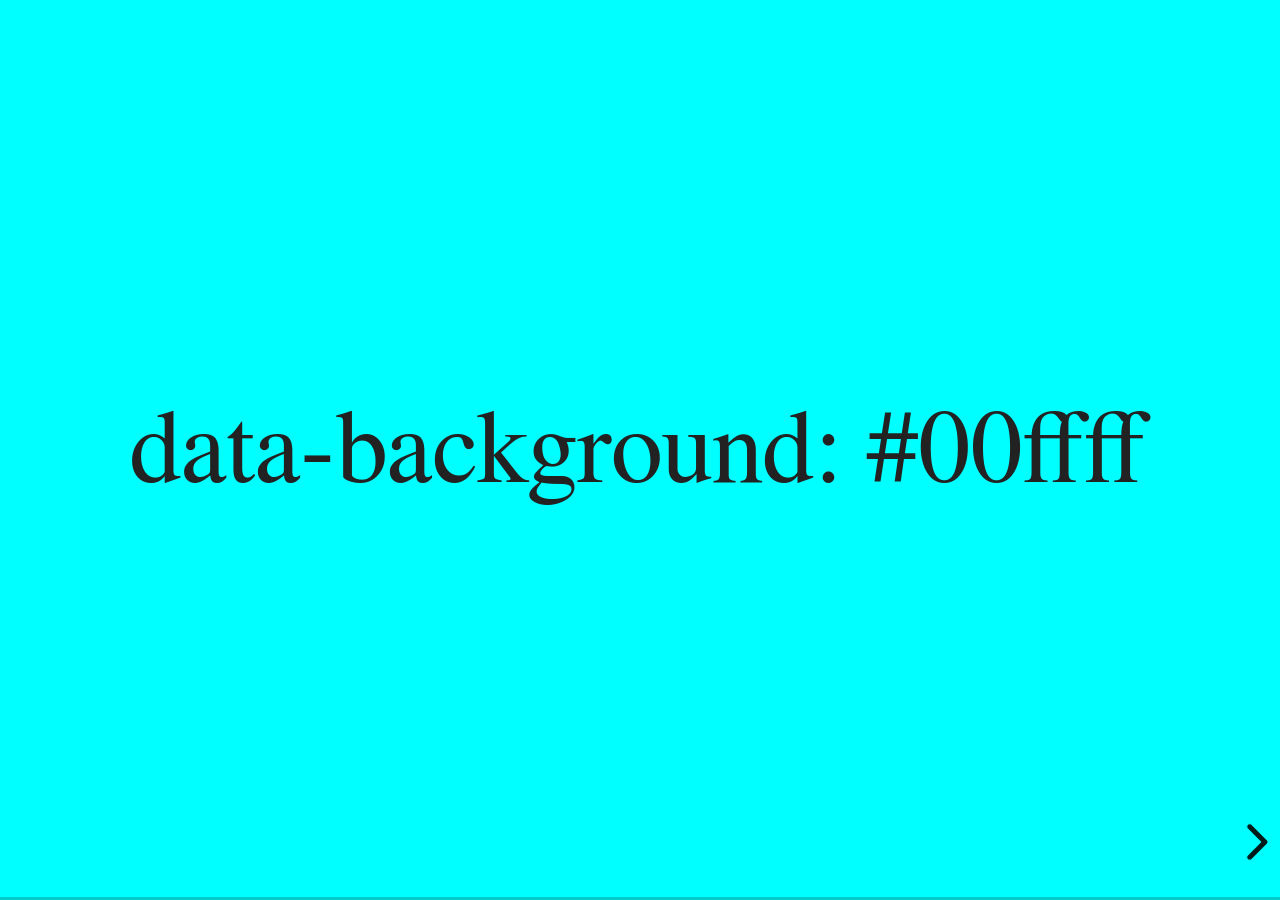
<file: examples/backgrounds.html>
<!doctype html>
<html lang="en">

	<head>
		<meta charset="utf-8">

		<title>reveal.js - Slide Backgrounds</title>

		<meta name="viewport" content="width=device-width, initial-scale=1.0, maximum-scale=1.0, user-scalable=no">

		<link rel="stylesheet" href="../dist/reveal.css">
		<link rel="stylesheet" href="../dist/theme/serif.css" id="theme">
		<style type="text/css" media="screen">
			.slides section.has-dark-background,
			.slides section.has-dark-background h2 {
				color: #fff;
			}
			.slides section.has-light-background,
			.slides section.has-light-background h2 {
				color: #222;
			}
		</style>
	</head>

	<body>

		<div class="reveal">

			<div class="slides">

				<section data-background="#00ffff">
					<h2>data-background: #00ffff</h2>
				</section>

				<section data-background="#bb00bb">
					<h2>data-background: #bb00bb</h2>
				</section>

				<section data-background-color="lightblue">
					<h2>data-background: lightblue</h2>
				</section>

				<section>
					<section data-background="#ff0000">
						<h2>data-background: #ff0000</h2>
					</section>
					<section data-background="rgba(0, 0, 0, 0.2)">
						<h2>data-background: rgba(0, 0, 0, 0.2)</h2>
					</section>
					<section data-background="salmon">
						<h2>data-background: salmon</h2>
					</section>
				</section>

				<section data-background="rgba(0, 100, 100, 0.2)">
					<section>
						<h2>Background applied to stack</h2>
					</section>
					<section>
						<h2>Background applied to stack</h2>
					</section>
					<section data-background="rgb(66, 66, 66)">
						<h2>Background applied to slide inside of stack</h2>
					</section>
				</section>

				<section data-background-transition="slide" data-background="assets/image1.png">
					<h2>Background image</h2>
				</section>

				<section>
					<section data-background-transition="slide" data-background="assets/image1.png">
						<h2>Background image</h2>
					</section>
					<section data-background-transition="slide" data-background="assets/image1.png">
						<h2>Background image</h2>
					</section>
				</section>

				<section data-background="assets/image2.png" data-background-size="100px" data-background-repeat="repeat" data-background-color="#111">
					<h2>Background image</h2>
					<pre>data-background-size="100px" data-background-repeat="repeat" data-background-color="#111"</pre>
				</section>

				<section data-background="#888888">
					<h2>Same background twice (1/2)</h2>
				</section>
				<section data-background="#888888">
					<h2>Same background twice (2/2)</h2>
				</section>

				<section data-background-video="https://s3.amazonaws.com/static.slid.es/site/homepage/v1/homepage-video-editor.mp4,https://s3.amazonaws.com/static.slid.es/site/homepage/v1/homepage-video-editor.webm">
					<h2>Video background</h2>
				</section>

				<section data-background-iframe="https://slides.com/news/make-better-presentations/embed?style=hidden&autoSlide=4000">
					<h2>Iframe background</h2>
				</section>

				<section>
					<section data-background="#417203">
						<h2>Same background twice vertical (1/2)</h2>
					</section>
					<section data-background="#417203">
						<h2>Same background twice vertical (2/2)</h2>
					</section>
				</section>

				<section data-background="#934f4d">
					<h2>Same background from horizontal to vertical (1/3)</h2>
				</section>
				<section>
					<section data-background="#934f4d">
						<h2>Same background from horizontal to vertical (2/3)</h2>
					</section>
					<section data-background="#934f4d">
						<h2>Same background from horizontal to vertical (3/3)</h2>
					</section>
				</section>

			</div>

		</div>

		<script src="../dist/reveal.js"></script>
		<script>

			// Full list of configuration options:
			// https://revealjs.revealjs.com/config/
			Reveal.initialize({
				center: true,

				transition: 'linear',
				// transitionSpeed: 'slow',
				// backgroundTransition: 'slide'
			});

		</script>

	</body>
</html>
</file>
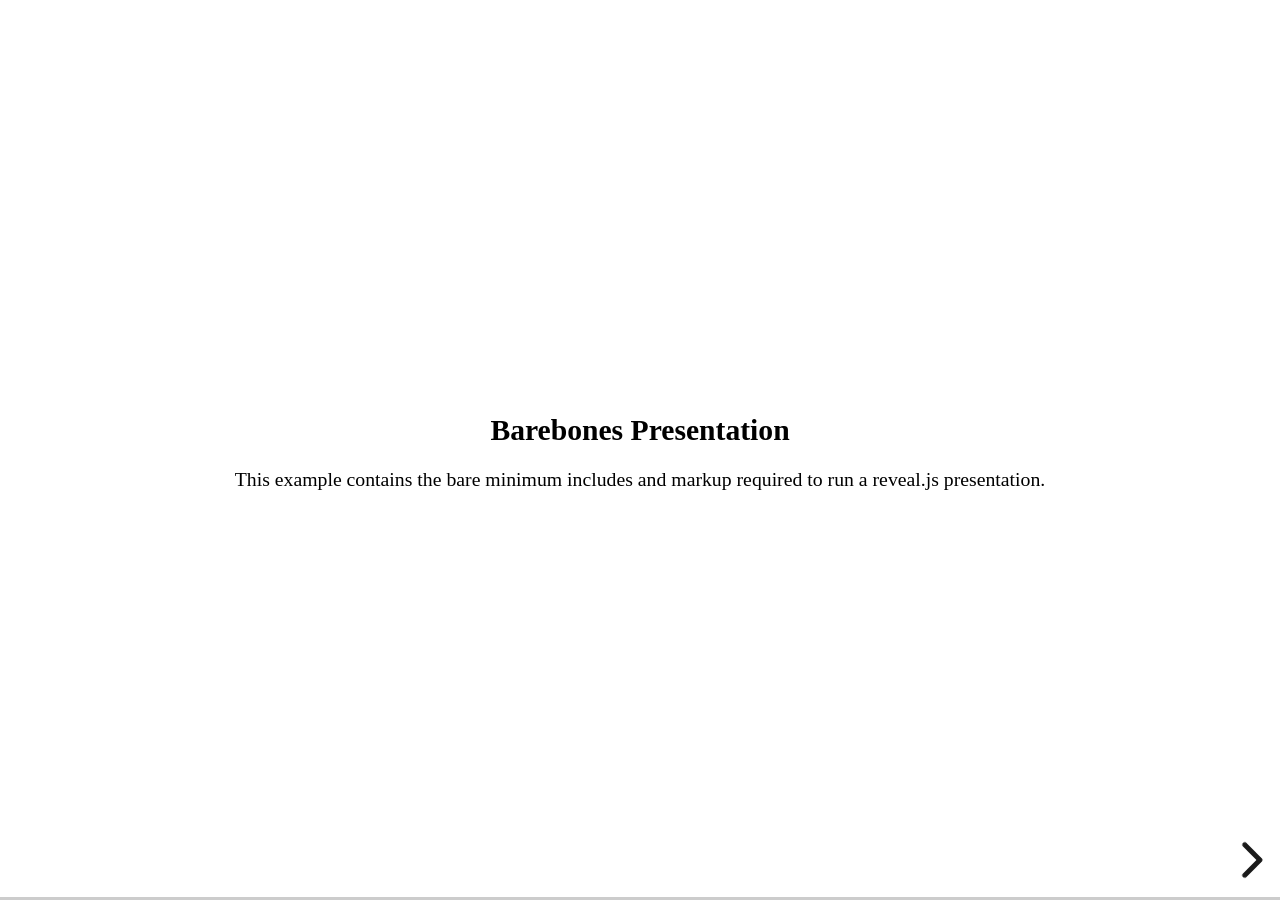
<file: examples/barebones.html>
<!doctype html>
<html lang="en">
	<head>
		<meta charset="utf-8">
		<title>reveal.js - Barebones</title>
		<link rel="stylesheet" href="../dist/reveal.css">
	</head>
	<body>

		<div class="reveal">
			<div class="slides">

				<section>
					<h2>Barebones Presentation</h2>
					<p>This example contains the bare minimum includes and markup required to run a reveal.js presentation.</p>
				</section>

				<section>
					<h2>No Theme</h2>
					<p>There's no theme included, so it will fall back on browser defaults.</p>
				</section>

			</div>
		</div>

		<script src="../dist/reveal.js"></script>
		<script>
			Reveal.initialize();
		</script>

	</body>
</html>
</file>
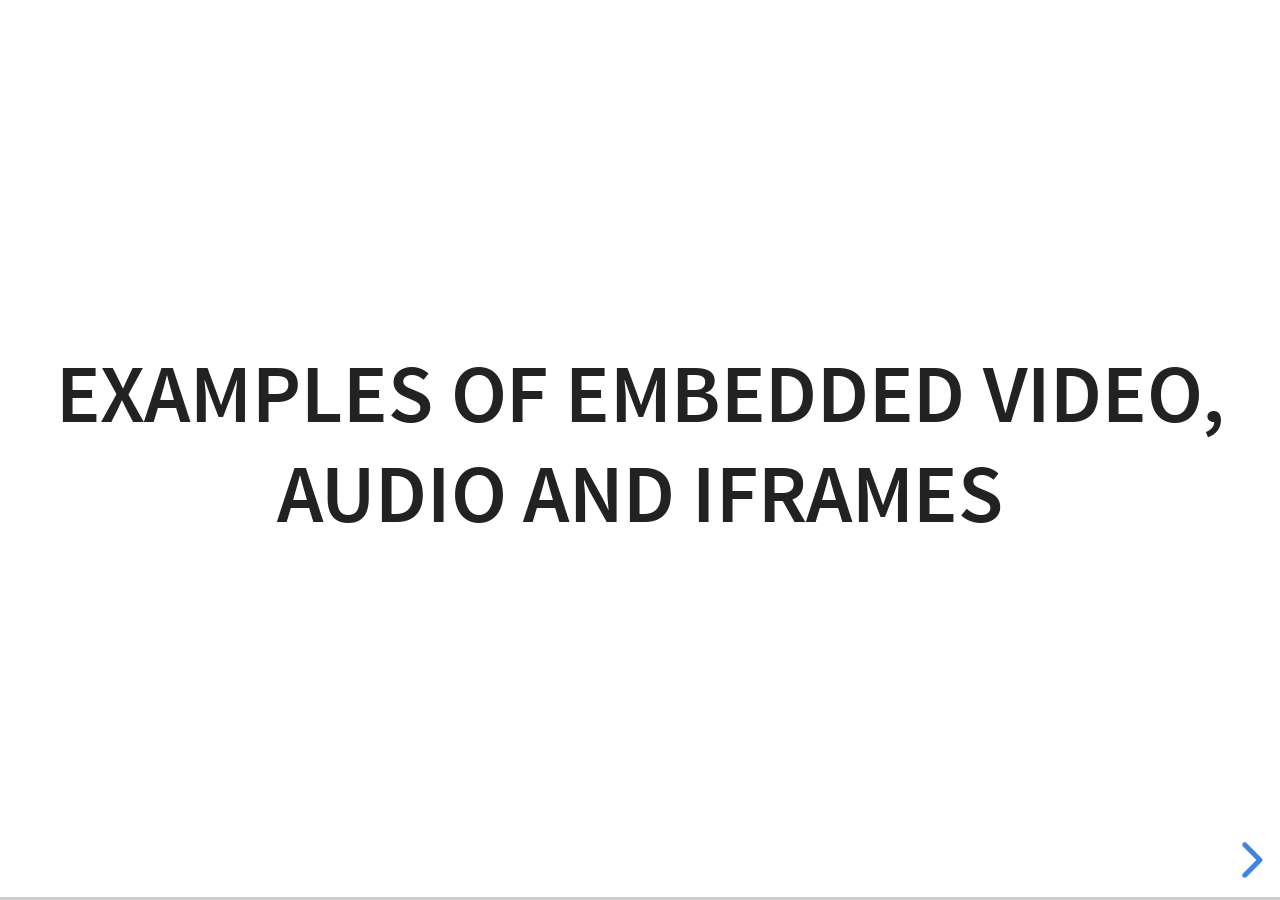
<file: examples/media.html>
<!doctype html>
<html lang="en">

	<head>
		<meta charset="utf-8">

		<title>reveal.js - Video, Audio and Iframes</title>

		<meta name="viewport" content="width=device-width, initial-scale=1.0, maximum-scale=1.0, user-scalable=no">

		<link rel="stylesheet" href="../dist/reveal.css">
		<link rel="stylesheet" href="../dist/theme/white.css" id="theme">
	</head>

	<body>

		<div class="reveal">

			<div class="slides">

				<section>
					<h2>Examples of embedded Video, Audio and Iframes</h2>
				</section>

				<section>
					<h2>Iframe</h2>
					<iframe data-autoplay width="700" height="540" src="https://slides.com/news/auto-animate/embed" frameborder="0"></iframe>
				</section>

				<section data-background-iframe="https://www.youtube.com/embed/h1_nyI3z8gI" data-background-interactive>
					<h2 style="color: #fff;">Iframe Background</h2>
				</section>

				<section>
					<h2>Video</h2>
					<video src="http://clips.vorwaerts-gmbh.de/big_buck_bunny.mp4" data-autoplay></video>
				</section>

				<section data-background-video="http://clips.vorwaerts-gmbh.de/big_buck_bunny.mp4">
					<h2>Background Video</h2>
				</section>

				<section>
					<h2>Auto-playing audio</h2>
					<audio src="assets/beeping.wav" data-autoplay></audio>
				</section>

				<section>
					<h2>Audio inside slide fragments</h2>
					<div class="fragment">
						Beep 1
						<audio src="assets/beeping.wav" data-autoplay></audio>
					</div>
					<div class="fragment">
						Beep 2
						<audio src="assets/beeping.wav" data-autoplay></audio>
					</div>
				</section>

				<section>
					<h2>Audio with controls</h2>
					<audio src="assets/beeping.wav" controls></audio>
				</section>

			</div>

		</div>

		<script src="../dist/reveal.js"></script>
		<script>
			Reveal.initialize({hash: true});
		</script>

	</body>
</html>
</file>
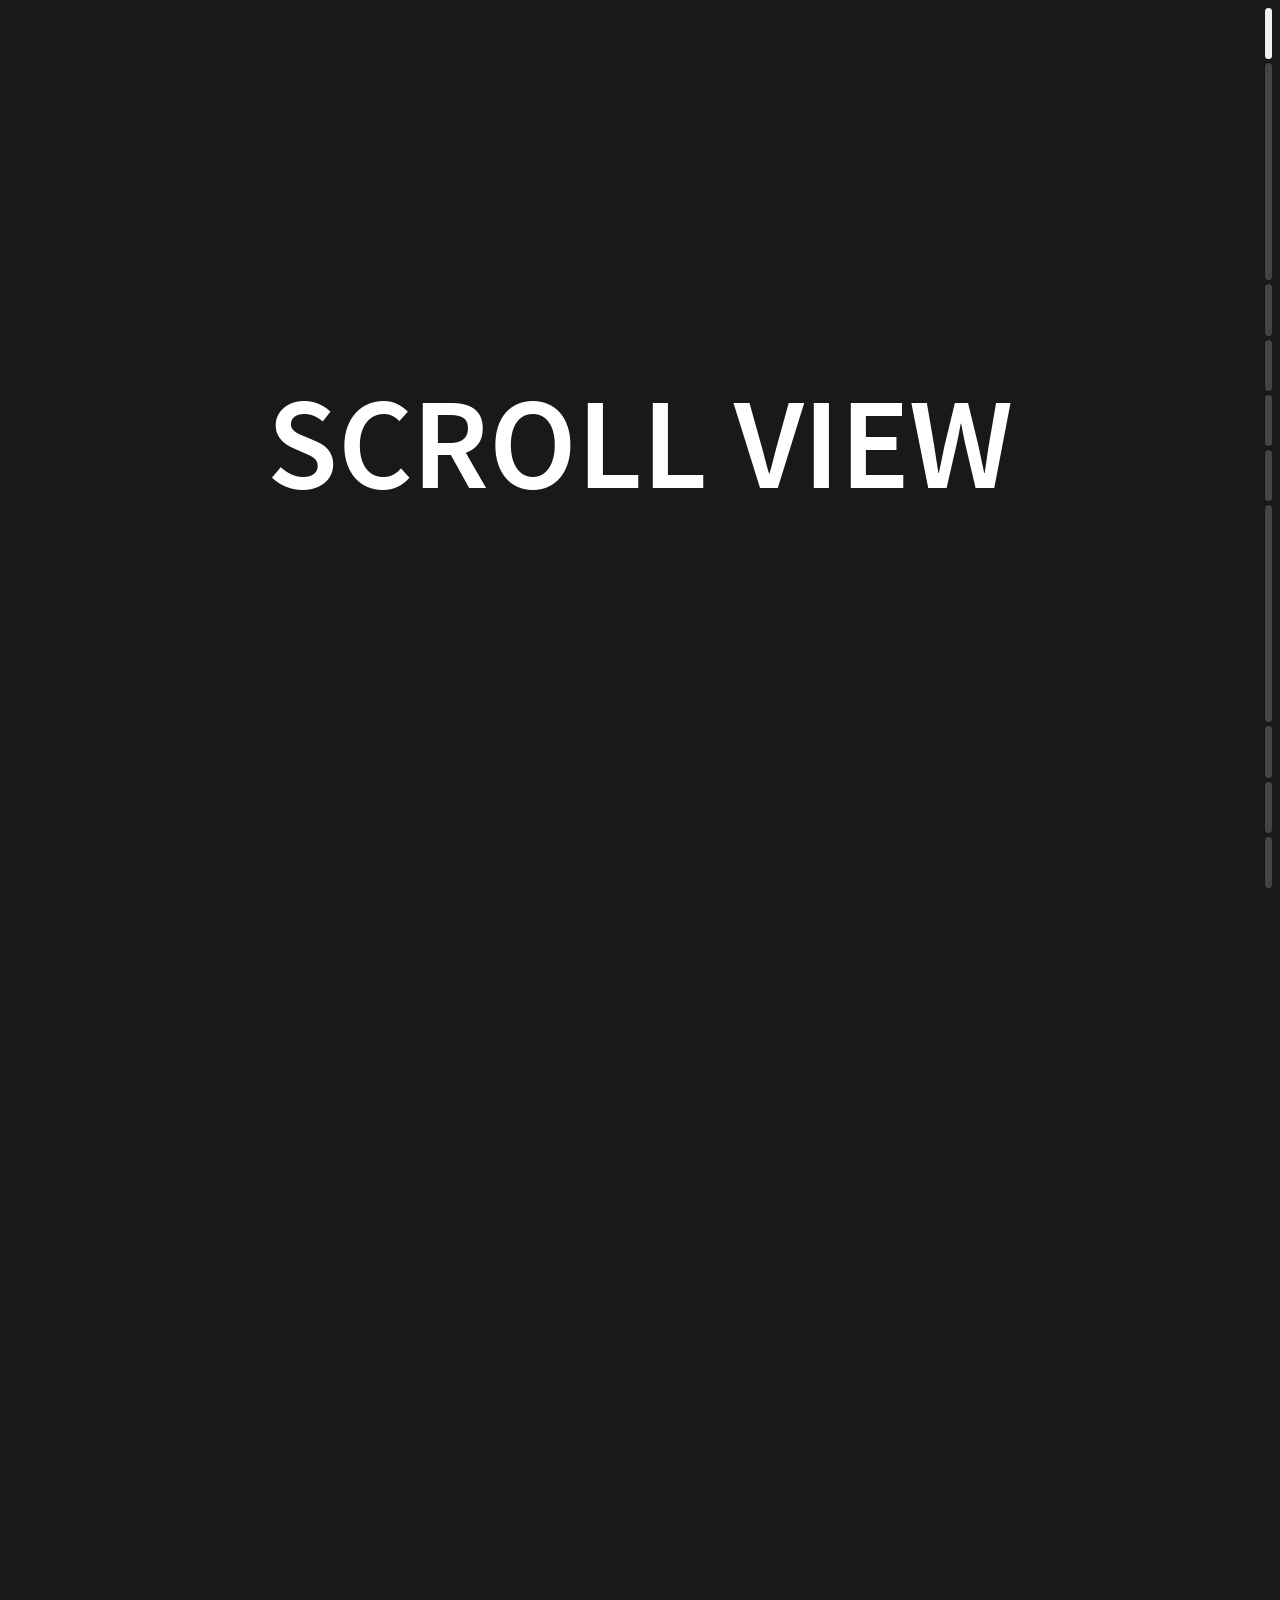
<file: examples/scroll.html>
<!doctype html>
<html lang="en">

	<head>
		<meta charset="utf-8">

		<title>reveal.js - Scroll View</title>

		<meta name="viewport" content="width=device-width, initial-scale=1.0, maximum-scale=1.0, user-scalable=no">

		<link rel="stylesheet" href="../dist/reset.css">
		<link rel="stylesheet" href="../dist/reveal.css">
		<link rel="stylesheet" href="../dist/theme/black.css" id="theme">
    <link rel="stylesheet" href="../plugin/highlight/monokai.css">
	</head>

	<body>

		<div class="reveal">

			<div class="slides">

				<section><h1>Scroll View</h1></section>
				<section data-background="indigo">
					<h2>Scroll triggered fragments</h2>
					<ul>
						<li class="fragment fade-left">Step one</li>
						<li class="fragment fade-left">Step two</li>
						<li class="fragment fade-left">Step three</li>
					</ul>
				</section>
				<section data-background-color="#fff"><h2>Scrollbar inverts<br>based on slide bg</h2></section>
				<section data-auto-animate data-auto-animate-easing="cubic-bezier(0.770, 0.000, 0.175, 1.000)">
					<h2>Auto-Animate</h2>
					<p>Scroll triggered auto-animations 😍</p>
					<div class="r-hstack justify-center">
						<div data-id="box1" style="background: #999; width: 50px; height: 50px; margin: 10px; border-radius: 5px;"></div>
						<div data-id="box2" style="background: #999; width: 50px; height: 50px; margin: 10px; border-radius: 5px;"></div>
						<div data-id="box3" style="background: #999; width: 50px; height: 50px; margin: 10px; border-radius: 5px;"></div>
					</div>
				</section>
				<section data-auto-animate data-auto-animate-easing="cubic-bezier(0.770, 0.000, 0.175, 1.000)">
					<div class="r-hstack justify-center">
						<div data-id="box1" data-auto-animate-delay="0" style="background: cyan; width: 150px; height: 100px; margin: 10px;"></div>
						<div data-id="box2" data-auto-animate-delay="0.1" style="background: magenta; width: 150px; height: 100px; margin: 10px;"></div>
						<div data-id="box3" data-auto-animate-delay="0.2" style="background: yellow; width: 150px; height: 100px; margin: 10px;"></div>
					</div>
					<h2 style="margin-top: 20px;">Auto-Animate</h2>
				</section>
				<section data-auto-animate data-auto-animate-easing="cubic-bezier(0.770, 0.000, 0.175, 1.000)">
					<div class="r-stack">
						<div data-id="box1" style="background: cyan; width: 300px; height: 300px; border-radius: 200px;"></div>
						<div data-id="box2" style="background: magenta; width: 200px; height: 200px; border-radius: 200px;"></div>
						<div data-id="box3" style="background: yellow; width: 100px; height: 100px; border-radius: 200px;"></div>
					</div>
					<h2 style="margin-top: 20px;">Auto-Animate</h2>
				</section>
				<section data-background-gradient="linear-gradient(to bottom, #283b95, #17b2c3)" id="gradient-bg">
					<h2 data-id="code-title">Code highlights,<br />meet scroll triggers</h2>
					<pre data-id="code-animation"><code class="hljs javascript" data-trim data-line-numbers="|4,8-11|17|22-24"><script type="text/template">
						import React, { useState } from 'react';

						function Example() {
						  const [count, setCount] = useState(0);

						  return (
						    <div>
						      <p>You clicked {count} times</p>
						      <button onClick={() => setCount(count + 1)}>
						        Click me
						      </button>
						    </div>
						  );
						}

						function SecondExample() {
						  const [count, setCount] = useState(0);

						  return (
						    <div>
						      <p>You clicked {count} times</p>
						      <button onClick={() => setCount(count + 1)}>
						        Click me
						      </button>
						    </div>
						  );
						}
					</script></code></pre>
				</section>
				<section class="stack">
          <section data-background="https://static.slid.es/reveal/image-placeholder.png" id="image-bg">
            <h2>Image Backgrounds</h2>
          </section>
          <section data-background-video-muted data-background-video="https://s3.amazonaws.com/static.slid.es/site/homepage/v1/homepage-video-editor.mp4,https://s3.amazonaws.com/static.slid.es/site/homepage/v1/homepage-video-editor.webm">
            <h2>Video background</h2>
          </section>
        </section>
				<section><h2>The end</h2></section>

			</div>

		</div>

		<script src="../dist/reveal.js"></script>
		<script src="../plugin/notes/notes.js"></script>
		<script src="../plugin/markdown/markdown.js"></script>
		<script src="../plugin/highlight/highlight.js"></script>
		<script>
			Reveal.initialize({
				view: 'scroll',
				hash: true,

				plugins: [ RevealMarkdown, RevealHighlight, RevealNotes ]
			});
		</script>

	</body>
</html>
</file>
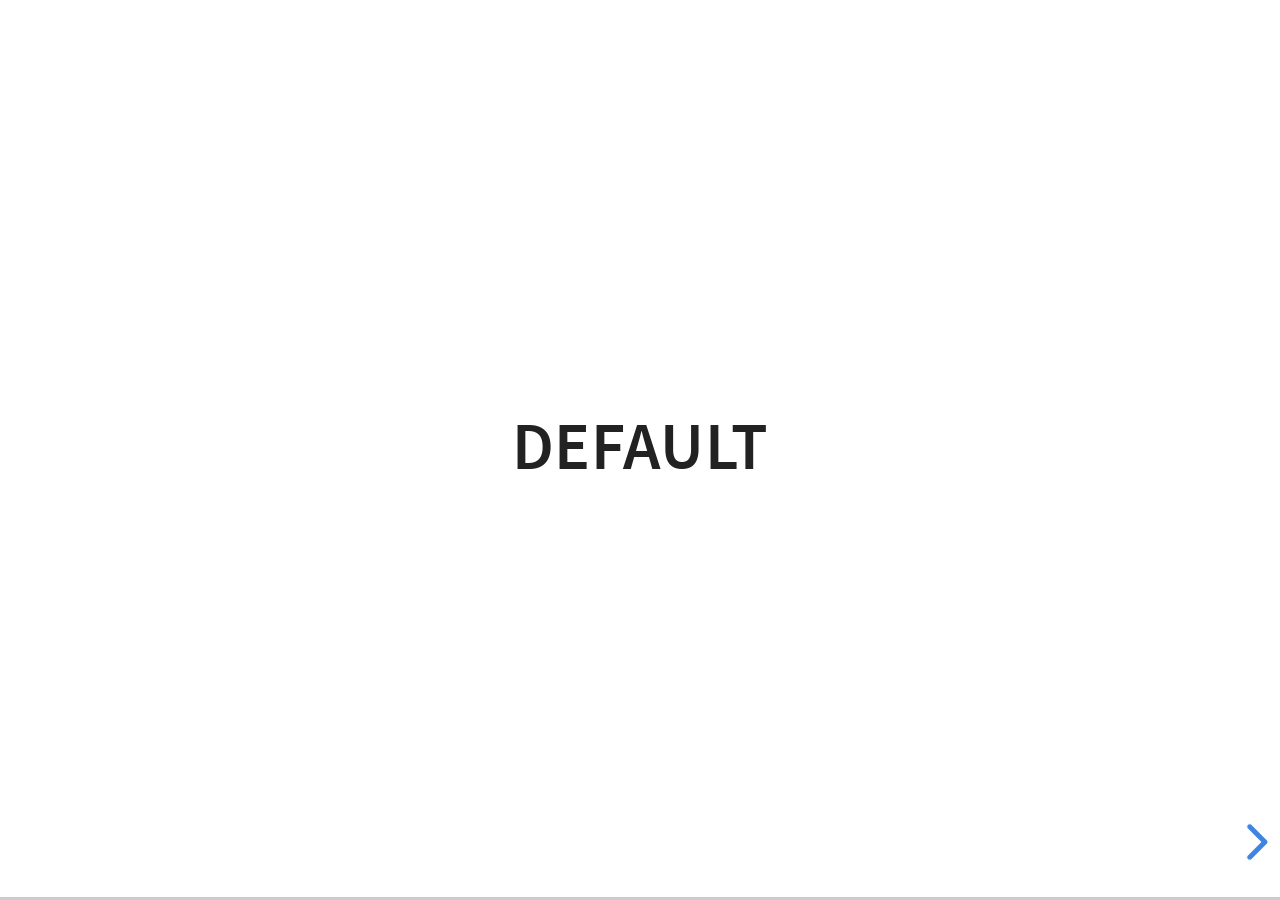
<file: examples/transitions.html>
<!doctype html>
<html lang="en">

	<head>
		<meta charset="utf-8">

		<title>reveal.js - Slide Transitions</title>

		<link rel="stylesheet" href="../dist/reveal.css">
		<link rel="stylesheet" href="../dist/theme/white.css" id="theme">
		<style type="text/css" media="screen">
			.slides section.has-dark-background,
			.slides section.has-dark-background h3 {
				color: #fff;
			}
			.slides section.has-light-background,
			.slides section.has-light-background h3 {
				color: #222;
			}
		</style>
	</head>

	<body>

		<div class="reveal">

			<div class="slides">

				<section>
					<h3>Default</h3>
				</section>

				<section>
					<h3>Default</h3>
				</section>

				<section data-transition="zoom">
					<h3>data-transition: zoom</h3>
				</section>

				<section data-transition="zoom-in fade-out">
					<h3>data-transition: zoom-in fade-out</h3>
				</section>

				<section>
					<h3>Default</h3>
				</section>

				<section data-transition="convex">
					<h3>data-transition: convex</h3>
				</section>

				<section data-transition="convex-in concave-out">
					<h3>data-transition: convex-in concave-out</h3>
				</section>

				<section>
					<section data-transition="zoom">
						<h3>Default</h3>
					</section>
					<section data-transition="concave">
						<h3>data-transition: concave</h3>
					</section>
					<section data-transition="convex-in fade-out">
						<h3>data-transition: convex-in fade-out</h3>
					</section>
					<section>
						<h3>Default</h3>
					</section>
				</section>

				<section data-transition="none">
					<h3>data-transition: none</h3>
				</section>

				<section>
					<h3>Default</h3>
				</section>

			</div>

		</div>

		<script src="../dist/reveal.js"></script>
		<script>
			Reveal.initialize({
				center: true,
				history: true,

				// transition: 'slide',
				// transitionSpeed: 'slow',
				// backgroundTransition: 'slide'
			});
		</script>

	</body>
</html>
</file>
<file: dist/theme/black.css>
/**
 * Black theme for reveal.js. This is the opposite of the 'white' theme.
 *
 * By Hakim El Hattab, http://hakim.se
 */
@import url(./fonts/source-sans-pro/source-sans-pro.css);
section.has-light-background, section.has-light-background h1, section.has-light-background h2, section.has-light-background h3, section.has-light-background h4, section.has-light-background h5, section.has-light-background h6 {
  color: #222;
}

/*********************************************
 * GLOBAL STYLES
 *********************************************/
:root {
  --r-background-color: #191919;
  --r-main-font: Source Sans Pro, Helvetica, sans-serif;
  --r-main-font-size: 42px;
  --r-main-color: #fff;
  --r-block-margin: 20px;
  --r-heading-margin: 0 0 20px 0;
  --r-heading-font: Source Sans Pro, Helvetica, sans-serif;
  --r-heading-color: #fff;
  --r-heading-line-height: 1.2;
  --r-heading-letter-spacing: normal;
  --r-heading-text-transform: uppercase;
  --r-heading-text-shadow: none;
  --r-heading-font-weight: 600;
  --r-heading1-text-shadow: none;
  --r-heading1-size: 2.5em;
  --r-heading2-size: 1.6em;
  --r-heading3-size: 1.3em;
  --r-heading4-size: 1em;
  --r-code-font: monospace;
  --r-link-color: #42affa;
  --r-link-color-dark: #068de9;
  --r-link-color-hover: #8dcffc;
  --r-selection-background-color: rgba(66, 175, 250, 0.75);
  --r-selection-color: #fff;
  --r-overlay-element-bg-color: 240, 240, 240;
  --r-overlay-element-fg-color: 0, 0, 0;
}

.reveal-viewport {
  background: #191919;
  background-color: var(--r-background-color);
}

.reveal {
  font-family: var(--r-main-font);
  font-size: var(--r-main-font-size);
  font-weight: normal;
  color: var(--r-main-color);
}

.reveal ::selection {
  color: var(--r-selection-color);
  background: var(--r-selection-background-color);
  text-shadow: none;
}

.reveal ::-moz-selection {
  color: var(--r-selection-color);
  background: var(--r-selection-background-color);
  text-shadow: none;
}

.reveal .slides section,
.reveal .slides section > section {
  line-height: 1.3;
  font-weight: inherit;
}

/*********************************************
 * HEADERS
 *********************************************/
.reveal h1,
.reveal h2,
.reveal h3,
.reveal h4,
.reveal h5,
.reveal h6 {
  margin: var(--r-heading-margin);
  color: var(--r-heading-color);
  font-family: var(--r-heading-font);
  font-weight: var(--r-heading-font-weight);
  line-height: var(--r-heading-line-height);
  letter-spacing: var(--r-heading-letter-spacing);
  text-transform: var(--r-heading-text-transform);
  text-shadow: var(--r-heading-text-shadow);
  word-wrap: break-word;
}

.reveal h1 {
  font-size: var(--r-heading1-size);
}

.reveal h2 {
  font-size: var(--r-heading2-size);
}

.reveal h3 {
  font-size: var(--r-heading3-size);
}

.reveal h4 {
  font-size: var(--r-heading4-size);
}

.reveal h1 {
  text-shadow: var(--r-heading1-text-shadow);
}

/*********************************************
 * OTHER
 *********************************************/
.reveal p {
  margin: var(--r-block-margin) 0;
  line-height: 1.3;
}

/* Remove trailing margins after titles */
.reveal h1:last-child,
.reveal h2:last-child,
.reveal h3:last-child,
.reveal h4:last-child,
.reveal h5:last-child,
.reveal h6:last-child {
  margin-bottom: 0;
}

/* Ensure certain elements are never larger than the slide itself */
.reveal img,
.reveal video,
.reveal iframe {
  max-width: 95%;
  max-height: 95%;
}

.reveal strong,
.reveal b {
  font-weight: bold;
}

.reveal em {
  font-style: italic;
}

.reveal ol,
.reveal dl,
.reveal ul {
  display: inline-block;
  text-align: left;
  margin: 0 0 0 1em;
}

.reveal ol {
  list-style-type: decimal;
}

.reveal ul {
  list-style-type: disc;
}

.reveal ul ul {
  list-style-type: square;
}

.reveal ul ul ul {
  list-style-type: circle;
}

.reveal ul ul,
.reveal ul ol,
.reveal ol ol,
.reveal ol ul {
  display: block;
  margin-left: 40px;
}

.reveal dt {
  font-weight: bold;
}

.reveal dd {
  margin-left: 40px;
}

.reveal blockquote {
  display: block;
  position: relative;
  width: 70%;
  margin: var(--r-block-margin) auto;
  padding: 5px;
  font-style: italic;
  background: rgba(255, 255, 255, 0.05);
  box-shadow: 0px 0px 2px rgba(0, 0, 0, 0.2);
}

.reveal blockquote p:first-child,
.reveal blockquote p:last-child {
  display: inline-block;
}

.reveal q {
  font-style: italic;
}

.reveal pre {
  display: block;
  position: relative;
  width: 90%;
  margin: var(--r-block-margin) auto;
  text-align: left;
  font-size: 0.55em;
  font-family: var(--r-code-font);
  line-height: 1.2em;
  word-wrap: break-word;
  box-shadow: 0px 5px 15px rgba(0, 0, 0, 0.15);
}

.reveal code {
  font-family: var(--r-code-font);
  text-transform: none;
  tab-size: 2;
}

.reveal pre code {
  display: block;
  padding: 5px;
  overflow: auto;
  max-height: 400px;
  word-wrap: normal;
}

.reveal .code-wrapper {
  white-space: normal;
}

.reveal .code-wrapper code {
  white-space: pre;
}

.reveal table {
  margin: auto;
  border-collapse: collapse;
  border-spacing: 0;
}

.reveal table th {
  font-weight: bold;
}

.reveal table th,
.reveal table td {
  text-align: left;
  padding: 0.2em 0.5em 0.2em 0.5em;
  border-bottom: 1px solid;
}

.reveal table th[align=center],
.reveal table td[align=center] {
  text-align: center;
}

.reveal table th[align=right],
.reveal table td[align=right] {
  text-align: right;
}

.reveal table tbody tr:last-child th,
.reveal table tbody tr:last-child td {
  border-bottom: none;
}

.reveal sup {
  vertical-align: super;
  font-size: smaller;
}

.reveal sub {
  vertical-align: sub;
  font-size: smaller;
}

.reveal small {
  display: inline-block;
  font-size: 0.6em;
  line-height: 1.2em;
  vertical-align: top;
}

.reveal small * {
  vertical-align: top;
}

.reveal img {
  margin: var(--r-block-margin) 0;
}

/*********************************************
 * LINKS
 *********************************************/
.reveal a {
  color: var(--r-link-color);
  text-decoration: none;
  transition: color 0.15s ease;
}

.reveal a:hover {
  color: var(--r-link-color-hover);
  text-shadow: none;
  border: none;
}

.reveal .roll span:after {
  color: #fff;
  background: var(--r-link-color-dark);
}

/*********************************************
 * Frame helper
 *********************************************/
.reveal .r-frame {
  border: 4px solid var(--r-main-color);
  box-shadow: 0 0 10px rgba(0, 0, 0, 0.15);
}

.reveal a .r-frame {
  transition: all 0.15s linear;
}

.reveal a:hover .r-frame {
  border-color: var(--r-link-color);
  box-shadow: 0 0 20px rgba(0, 0, 0, 0.55);
}

/*********************************************
 * NAVIGATION CONTROLS
 *********************************************/
.reveal .controls {
  color: var(--r-link-color);
}

/*********************************************
 * PROGRESS BAR
 *********************************************/
.reveal .progress {
  background: rgba(0, 0, 0, 0.2);
  color: var(--r-link-color);
}

/*********************************************
 * PRINT BACKGROUND
 *********************************************/
@media print {
  .backgrounds {
    background-color: var(--r-background-color);
  }
}
</file>
<file: plugin/highlight/monokai.css>
/*
Monokai style - ported by Luigi Maselli - http://grigio.org
*/

.hljs {
  display: block;
  overflow-x: auto;
  padding: 0.5em;
  background: #272822;
  color: #ddd;
}

.hljs-tag,
.hljs-keyword,
.hljs-selector-tag,
.hljs-literal,
.hljs-strong,
.hljs-name {
  color: #f92672;
}

.hljs-code {
  color: #66d9ef;
}

.hljs-class .hljs-title {
  color: white;
}

.hljs-attribute,
.hljs-symbol,
.hljs-regexp,
.hljs-link {
  color: #bf79db;
}

.hljs-string,
.hljs-bullet,
.hljs-subst,
.hljs-title,
.hljs-section,
.hljs-emphasis,
.hljs-type,
.hljs-built_in,
.hljs-builtin-name,
.hljs-selector-attr,
.hljs-selector-pseudo,
.hljs-addition,
.hljs-variable,
.hljs-template-tag,
.hljs-template-variable {
  color: #a6e22e;
}

.hljs-comment,
.hljs-quote,
.hljs-deletion,
.hljs-meta {
  color: #75715e;
}

.hljs-keyword,
.hljs-selector-tag,
.hljs-literal,
.hljs-doctag,
.hljs-title,
.hljs-section,
.hljs-type,
.hljs-selector-id {
  font-weight: bold;
}
</file>
<file: product-colors.css>
.typescript {
  color: #007acc !important;
}

.bcc {
  color: #2b6abc !important;
}

.rxjsc {
  color: #c1185a;
}

.angular {
  color: #dd0031 !important;
}

.webrtc-orange {
  color: #ff6600 !important;
}

.html {
  color: #f1672c !important;
}

.css {
  color: #008fd5 !important;
}

.js {
  color: #8ace17 !important;
}

.kanban {
  color: #ec2a48 !important;
}

.elvia {
  color: #28f400 !important;
}

.backstop {
  color: #676156 !important;
}

.major-c {
  color: #b70010 !important;
}
.minor-c {
  color: #26881f !important;
}
.patch-c {
  color: #cccccc !important;
}

.github-actions {
  color: rgb(32, 136, 255) !important;
}

.scss {
  color: #cf649a !important;
}

.dark-theme {
  /* color: #000000 !important; */
}

.prettier {
  color: rgb(198, 149, 200) !important;
}

.vue {
  color: #4fc08d !important;
}

.react {
  color: #5ed4f4 !important;
}

.web-components {
  color: #f06707 !important;
}

.cli {
  color: #00ff00 !important;
}

.open-source {
  color: #3ba137 !important;
}

.git {
  color: #f05033 !important;
}

.computas {
  color: #28d0f5 !important;
}

.ie {
  color: #fad548 !important;
}

.frameworks {
  background: linear-gradient(90deg, #4fc08d 25%, #dd0031 35%, #dd0031 65%, #5ed4f4 75%);
  background-clip: text;
  -webkit-background-clip: text;
  -webkit-text-fill-color: transparent;
}

.attribute {
  color: #8cdcfe !important;
}

.event {
  color: #4ebc7c !important;
}

.function {
  color: #dccd79 !important;
}

.slot {
  color: #3f9cd6 !important;
}

.polymer {
  color: #ff4470 !important;
}

.environment {
  color: #81bc02 !important;
}

.nodejs {
  color: #43853d !important;
}

.sourcetree {
  color: #2684ff !important;
}

.vscode {
  color: #23a7f2 !important;
}

.money {
  color: #85bb65 !important;
}

.npm {
  color: #cb3837 !important;
}

.firebase {
  color: #ffca28 !important;
}

.material-icons {
  color: #00579b !important;
}

.microsoft {
  color: #00a4ef !important;
}

.folder {
  color: #f8d775 !important;
}

.devops {
  /* https://www.color-hex.com/color-palette/30628 */
  color: #6293c9 !important;
}

.bug {
  color: #e3483a !important;
}
.feature {
  color: #25a9fa !important;
}
.terraform {
  color: #623ce4 !important;
}
.application-insights {
  color: #7030a0 !important;
}
.confluence {
  color: #0049b0 !important;
}
.slack {
  color: #4a154b !important;
}
.gold {
  color: #ffd700 !important;
}
.trust {
  color: #007acc !important;
}
.castle {
  color: #7c7c7c !important;
}
.toxic {
  color: #61df26 !important;
}
.logrocket {
  color: #754abc !important;
}
.docker {
  color: #2392e6 !important;
}

.interference,
.error {
  color: #ff0908 !important;
}

.jpro {
  color: #fe7a0c !important;
}
.netscape {
  color: #358189 !important;
}
.success {
  color: #4bb543 !important;
}

.json {
  color: #8f719f !important;
}
.solid {
  color: #848484 !important;
}

.efficiency {
  color: #f7b500 !important;
  color: #43bc43 !important;
}

.ai {
  color: #f9a825 !important;
}

.grammarly {
  color: #34ba96 !important;
}
.aof {
  color: #094c51 !important;
}

.copilot {
  background-image: linear-gradient(45deg, #73b4d6, #885de6);
  background-size: 100%;
  -webkit-background-clip: text;
  -moz-background-clip: text;
  -webkit-text-fill-color: transparent;
  -moz-text-fill-color: transparent;
}

.trunk {
  color: #5677fc !important;
}

.netlify {
  color: #2fb5bb !important;
}

.amplify {
  color: #ec7211 !important;
}

.heroku {
  color: #79589f !important;
}

.jira {
  color: #2684ff !important;
}

.linux {
  color: #f5be04 !important;
}

.windows {
  color: #0084dc !important;
}

.mac {
  color: #999999 !important;
}

.stable {
  color: #808080 !important;
}

.designer {
  color: #ff4088 !important;
  /* color: #F04E23 !important; */
}

.water {
  color: #00b0ff !important;
  color: #0e87cc !important;
}

.knip {
  color: #f56e0f !important;
}

.biome {
  color: #60a5fa !important;
}

.adhd {
  color: #ff7f00 !important;
}

.autism {
  /* background: linear-gradient(to right, #6a11cb 0%, #2575fc 50%, #00d2ff 100%);
  background-clip: text;
  -webkit-background-clip: text;
  -webkit-text-fill-color: transparent; */
  color: #D4AF37 !important;
}

.dysleksi {
  color: #C0C0C0 !important;
}

.dyskalkuli {
  color: #D32F2F !important;
}

.tourette {
  color: #008080 !important;
}

.bipolar {
  color: #4CAF50 !important;
}
</file>
<file: dist/theme/serif.css>
/**
 * A simple theme for reveal.js presentations, similar
 * to the default theme. The accent color is brown.
 *
 * This theme is Copyright (C) 2012-2013 Owen Versteeg, http://owenversteeg.com - it is MIT licensed.
 */
.reveal a {
  line-height: 1.3em;
}

section.has-dark-background, section.has-dark-background h1, section.has-dark-background h2, section.has-dark-background h3, section.has-dark-background h4, section.has-dark-background h5, section.has-dark-background h6 {
  color: #fff;
}

/*********************************************
 * GLOBAL STYLES
 *********************************************/
:root {
  --r-background-color: #F0F1EB;
  --r-main-font: Palatino Linotype, Book Antiqua, Palatino, FreeSerif, serif;
  --r-main-font-size: 40px;
  --r-main-color: #000;
  --r-block-margin: 20px;
  --r-heading-margin: 0 0 20px 0;
  --r-heading-font: Palatino Linotype, Book Antiqua, Palatino, FreeSerif, serif;
  --r-heading-color: #383D3D;
  --r-heading-line-height: 1.2;
  --r-heading-letter-spacing: normal;
  --r-heading-text-transform: none;
  --r-heading-text-shadow: none;
  --r-heading-font-weight: normal;
  --r-heading1-text-shadow: none;
  --r-heading1-size: 3.77em;
  --r-heading2-size: 2.11em;
  --r-heading3-size: 1.55em;
  --r-heading4-size: 1em;
  --r-code-font: monospace;
  --r-link-color: #51483D;
  --r-link-color-dark: #25211c;
  --r-link-color-hover: #8b7c69;
  --r-selection-background-color: #26351C;
  --r-selection-color: #fff;
  --r-overlay-element-bg-color: 0, 0, 0;
  --r-overlay-element-fg-color: 240, 240, 240;
}

.reveal-viewport {
  background: #F0F1EB;
  background-color: var(--r-background-color);
}

.reveal {
  font-family: var(--r-main-font);
  font-size: var(--r-main-font-size);
  font-weight: normal;
  color: var(--r-main-color);
}

.reveal ::selection {
  color: var(--r-selection-color);
  background: var(--r-selection-background-color);
  text-shadow: none;
}

.reveal ::-moz-selection {
  color: var(--r-selection-color);
  background: var(--r-selection-background-color);
  text-shadow: none;
}

.reveal .slides section,
.reveal .slides section > section {
  line-height: 1.3;
  font-weight: inherit;
}

/*********************************************
 * HEADERS
 *********************************************/
.reveal h1,
.reveal h2,
.reveal h3,
.reveal h4,
.reveal h5,
.reveal h6 {
  margin: var(--r-heading-margin);
  color: var(--r-heading-color);
  font-family: var(--r-heading-font);
  font-weight: var(--r-heading-font-weight);
  line-height: var(--r-heading-line-height);
  letter-spacing: var(--r-heading-letter-spacing);
  text-transform: var(--r-heading-text-transform);
  text-shadow: var(--r-heading-text-shadow);
  word-wrap: break-word;
}

.reveal h1 {
  font-size: var(--r-heading1-size);
}

.reveal h2 {
  font-size: var(--r-heading2-size);
}

.reveal h3 {
  font-size: var(--r-heading3-size);
}

.reveal h4 {
  font-size: var(--r-heading4-size);
}

.reveal h1 {
  text-shadow: var(--r-heading1-text-shadow);
}

/*********************************************
 * OTHER
 *********************************************/
.reveal p {
  margin: var(--r-block-margin) 0;
  line-height: 1.3;
}

/* Remove trailing margins after titles */
.reveal h1:last-child,
.reveal h2:last-child,
.reveal h3:last-child,
.reveal h4:last-child,
.reveal h5:last-child,
.reveal h6:last-child {
  margin-bottom: 0;
}

/* Ensure certain elements are never larger than the slide itself */
.reveal img,
.reveal video,
.reveal iframe {
  max-width: 95%;
  max-height: 95%;
}

.reveal strong,
.reveal b {
  font-weight: bold;
}

.reveal em {
  font-style: italic;
}

.reveal ol,
.reveal dl,
.reveal ul {
  display: inline-block;
  text-align: left;
  margin: 0 0 0 1em;
}

.reveal ol {
  list-style-type: decimal;
}

.reveal ul {
  list-style-type: disc;
}

.reveal ul ul {
  list-style-type: square;
}

.reveal ul ul ul {
  list-style-type: circle;
}

.reveal ul ul,
.reveal ul ol,
.reveal ol ol,
.reveal ol ul {
  display: block;
  margin-left: 40px;
}

.reveal dt {
  font-weight: bold;
}

.reveal dd {
  margin-left: 40px;
}

.reveal blockquote {
  display: block;
  position: relative;
  width: 70%;
  margin: var(--r-block-margin) auto;
  padding: 5px;
  font-style: italic;
  background: rgba(255, 255, 255, 0.05);
  box-shadow: 0px 0px 2px rgba(0, 0, 0, 0.2);
}

.reveal blockquote p:first-child,
.reveal blockquote p:last-child {
  display: inline-block;
}

.reveal q {
  font-style: italic;
}

.reveal pre {
  display: block;
  position: relative;
  width: 90%;
  margin: var(--r-block-margin) auto;
  text-align: left;
  font-size: 0.55em;
  font-family: var(--r-code-font);
  line-height: 1.2em;
  word-wrap: break-word;
  box-shadow: 0px 5px 15px rgba(0, 0, 0, 0.15);
}

.reveal code {
  font-family: var(--r-code-font);
  text-transform: none;
  tab-size: 2;
}

.reveal pre code {
  display: block;
  padding: 5px;
  overflow: auto;
  max-height: 400px;
  word-wrap: normal;
}

.reveal .code-wrapper {
  white-space: normal;
}

.reveal .code-wrapper code {
  white-space: pre;
}

.reveal table {
  margin: auto;
  border-collapse: collapse;
  border-spacing: 0;
}

.reveal table th {
  font-weight: bold;
}

.reveal table th,
.reveal table td {
  text-align: left;
  padding: 0.2em 0.5em 0.2em 0.5em;
  border-bottom: 1px solid;
}

.reveal table th[align=center],
.reveal table td[align=center] {
  text-align: center;
}

.reveal table th[align=right],
.reveal table td[align=right] {
  text-align: right;
}

.reveal table tbody tr:last-child th,
.reveal table tbody tr:last-child td {
  border-bottom: none;
}

.reveal sup {
  vertical-align: super;
  font-size: smaller;
}

.reveal sub {
  vertical-align: sub;
  font-size: smaller;
}

.reveal small {
  display: inline-block;
  font-size: 0.6em;
  line-height: 1.2em;
  vertical-align: top;
}

.reveal small * {
  vertical-align: top;
}

.reveal img {
  margin: var(--r-block-margin) 0;
}

/*********************************************
 * LINKS
 *********************************************/
.reveal a {
  color: var(--r-link-color);
  text-decoration: none;
  transition: color 0.15s ease;
}

.reveal a:hover {
  color: var(--r-link-color-hover);
  text-shadow: none;
  border: none;
}

.reveal .roll span:after {
  color: #fff;
  background: var(--r-link-color-dark);
}

/*********************************************
 * Frame helper
 *********************************************/
.reveal .r-frame {
  border: 4px solid var(--r-main-color);
  box-shadow: 0 0 10px rgba(0, 0, 0, 0.15);
}

.reveal a .r-frame {
  transition: all 0.15s linear;
}

.reveal a:hover .r-frame {
  border-color: var(--r-link-color);
  box-shadow: 0 0 20px rgba(0, 0, 0, 0.55);
}

/*********************************************
 * NAVIGATION CONTROLS
 *********************************************/
.reveal .controls {
  color: var(--r-link-color);
}

/*********************************************
 * PROGRESS BAR
 *********************************************/
.reveal .progress {
  background: rgba(0, 0, 0, 0.2);
  color: var(--r-link-color);
}

/*********************************************
 * PRINT BACKGROUND
 *********************************************/
@media print {
  .backgrounds {
    background-color: var(--r-background-color);
  }
}
</file>
<file: dist/theme/white.css>
/**
 * White theme for reveal.js. This is the opposite of the 'black' theme.
 *
 * By Hakim El Hattab, http://hakim.se
 */
@import url(./fonts/source-sans-pro/source-sans-pro.css);
section.has-dark-background, section.has-dark-background h1, section.has-dark-background h2, section.has-dark-background h3, section.has-dark-background h4, section.has-dark-background h5, section.has-dark-background h6 {
  color: #fff;
}

/*********************************************
 * GLOBAL STYLES
 *********************************************/
:root {
  --r-background-color: #fff;
  --r-main-font: Source Sans Pro, Helvetica, sans-serif;
  --r-main-font-size: 42px;
  --r-main-color: #222;
  --r-block-margin: 20px;
  --r-heading-margin: 0 0 20px 0;
  --r-heading-font: Source Sans Pro, Helvetica, sans-serif;
  --r-heading-color: #222;
  --r-heading-line-height: 1.2;
  --r-heading-letter-spacing: normal;
  --r-heading-text-transform: uppercase;
  --r-heading-text-shadow: none;
  --r-heading-font-weight: 600;
  --r-heading1-text-shadow: none;
  --r-heading1-size: 2.5em;
  --r-heading2-size: 1.6em;
  --r-heading3-size: 1.3em;
  --r-heading4-size: 1em;
  --r-code-font: monospace;
  --r-link-color: #2a76dd;
  --r-link-color-dark: #1a53a1;
  --r-link-color-hover: #6ca0e8;
  --r-selection-background-color: #98bdef;
  --r-selection-color: #fff;
  --r-overlay-element-bg-color: 0, 0, 0;
  --r-overlay-element-fg-color: 240, 240, 240;
}

.reveal-viewport {
  background: #fff;
  background-color: var(--r-background-color);
}

.reveal {
  font-family: var(--r-main-font);
  font-size: var(--r-main-font-size);
  font-weight: normal;
  color: var(--r-main-color);
}

.reveal ::selection {
  color: var(--r-selection-color);
  background: var(--r-selection-background-color);
  text-shadow: none;
}

.reveal ::-moz-selection {
  color: var(--r-selection-color);
  background: var(--r-selection-background-color);
  text-shadow: none;
}

.reveal .slides section,
.reveal .slides section > section {
  line-height: 1.3;
  font-weight: inherit;
}

/*********************************************
 * HEADERS
 *********************************************/
.reveal h1,
.reveal h2,
.reveal h3,
.reveal h4,
.reveal h5,
.reveal h6 {
  margin: var(--r-heading-margin);
  color: var(--r-heading-color);
  font-family: var(--r-heading-font);
  font-weight: var(--r-heading-font-weight);
  line-height: var(--r-heading-line-height);
  letter-spacing: var(--r-heading-letter-spacing);
  text-transform: var(--r-heading-text-transform);
  text-shadow: var(--r-heading-text-shadow);
  word-wrap: break-word;
}

.reveal h1 {
  font-size: var(--r-heading1-size);
}

.reveal h2 {
  font-size: var(--r-heading2-size);
}

.reveal h3 {
  font-size: var(--r-heading3-size);
}

.reveal h4 {
  font-size: var(--r-heading4-size);
}

.reveal h1 {
  text-shadow: var(--r-heading1-text-shadow);
}

/*********************************************
 * OTHER
 *********************************************/
.reveal p {
  margin: var(--r-block-margin) 0;
  line-height: 1.3;
}

/* Remove trailing margins after titles */
.reveal h1:last-child,
.reveal h2:last-child,
.reveal h3:last-child,
.reveal h4:last-child,
.reveal h5:last-child,
.reveal h6:last-child {
  margin-bottom: 0;
}

/* Ensure certain elements are never larger than the slide itself */
.reveal img,
.reveal video,
.reveal iframe {
  max-width: 95%;
  max-height: 95%;
}

.reveal strong,
.reveal b {
  font-weight: bold;
}

.reveal em {
  font-style: italic;
}

.reveal ol,
.reveal dl,
.reveal ul {
  display: inline-block;
  text-align: left;
  margin: 0 0 0 1em;
}

.reveal ol {
  list-style-type: decimal;
}

.reveal ul {
  list-style-type: disc;
}

.reveal ul ul {
  list-style-type: square;
}

.reveal ul ul ul {
  list-style-type: circle;
}

.reveal ul ul,
.reveal ul ol,
.reveal ol ol,
.reveal ol ul {
  display: block;
  margin-left: 40px;
}

.reveal dt {
  font-weight: bold;
}

.reveal dd {
  margin-left: 40px;
}

.reveal blockquote {
  display: block;
  position: relative;
  width: 70%;
  margin: var(--r-block-margin) auto;
  padding: 5px;
  font-style: italic;
  background: rgba(255, 255, 255, 0.05);
  box-shadow: 0px 0px 2px rgba(0, 0, 0, 0.2);
}

.reveal blockquote p:first-child,
.reveal blockquote p:last-child {
  display: inline-block;
}

.reveal q {
  font-style: italic;
}

.reveal pre {
  display: block;
  position: relative;
  width: 90%;
  margin: var(--r-block-margin) auto;
  text-align: left;
  font-size: 0.55em;
  font-family: var(--r-code-font);
  line-height: 1.2em;
  word-wrap: break-word;
  box-shadow: 0px 5px 15px rgba(0, 0, 0, 0.15);
}

.reveal code {
  font-family: var(--r-code-font);
  text-transform: none;
  tab-size: 2;
}

.reveal pre code {
  display: block;
  padding: 5px;
  overflow: auto;
  max-height: 400px;
  word-wrap: normal;
}

.reveal .code-wrapper {
  white-space: normal;
}

.reveal .code-wrapper code {
  white-space: pre;
}

.reveal table {
  margin: auto;
  border-collapse: collapse;
  border-spacing: 0;
}

.reveal table th {
  font-weight: bold;
}

.reveal table th,
.reveal table td {
  text-align: left;
  padding: 0.2em 0.5em 0.2em 0.5em;
  border-bottom: 1px solid;
}

.reveal table th[align=center],
.reveal table td[align=center] {
  text-align: center;
}

.reveal table th[align=right],
.reveal table td[align=right] {
  text-align: right;
}

.reveal table tbody tr:last-child th,
.reveal table tbody tr:last-child td {
  border-bottom: none;
}

.reveal sup {
  vertical-align: super;
  font-size: smaller;
}

.reveal sub {
  vertical-align: sub;
  font-size: smaller;
}

.reveal small {
  display: inline-block;
  font-size: 0.6em;
  line-height: 1.2em;
  vertical-align: top;
}

.reveal small * {
  vertical-align: top;
}

.reveal img {
  margin: var(--r-block-margin) 0;
}

/*********************************************
 * LINKS
 *********************************************/
.reveal a {
  color: var(--r-link-color);
  text-decoration: none;
  transition: color 0.15s ease;
}

.reveal a:hover {
  color: var(--r-link-color-hover);
  text-shadow: none;
  border: none;
}

.reveal .roll span:after {
  color: #fff;
  background: var(--r-link-color-dark);
}

/*********************************************
 * Frame helper
 *********************************************/
.reveal .r-frame {
  border: 4px solid var(--r-main-color);
  box-shadow: 0 0 10px rgba(0, 0, 0, 0.15);
}

.reveal a .r-frame {
  transition: all 0.15s linear;
}

.reveal a:hover .r-frame {
  border-color: var(--r-link-color);
  box-shadow: 0 0 20px rgba(0, 0, 0, 0.55);
}

/*********************************************
 * NAVIGATION CONTROLS
 *********************************************/
.reveal .controls {
  color: var(--r-link-color);
}

/*********************************************
 * PROGRESS BAR
 *********************************************/
.reveal .progress {
  background: rgba(0, 0, 0, 0.2);
  color: var(--r-link-color);
}

/*********************************************
 * PRINT BACKGROUND
 *********************************************/
@media print {
  .backgrounds {
    background-color: var(--r-background-color);
  }
}
</file>
